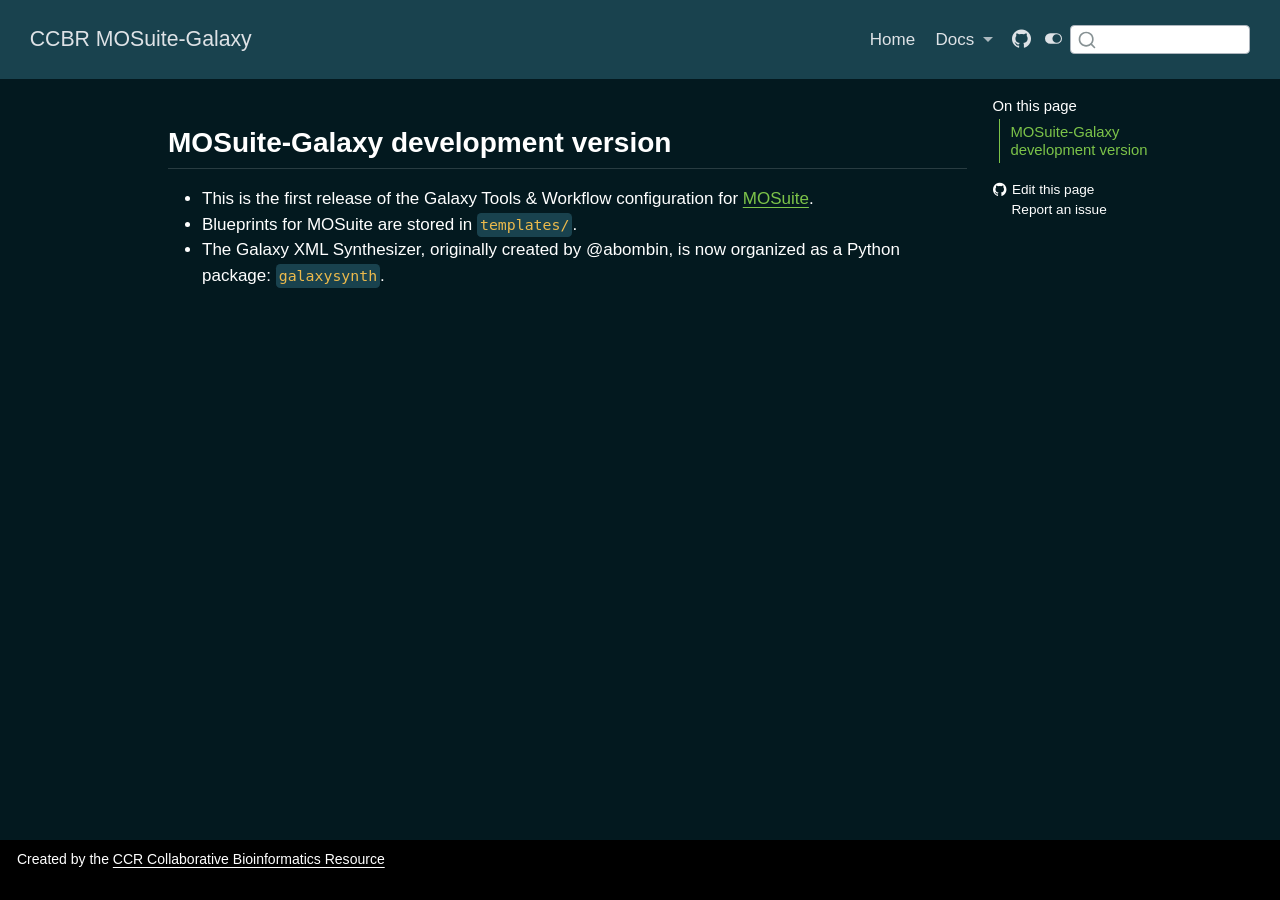
<file: CHANGELOG.html>
<!DOCTYPE html>
<html xmlns="http://www.w3.org/1999/xhtml" lang="en" xml:lang="en"><head>

<meta charset="utf-8">
<meta name="generator" content="quarto-1.10.18">

<meta name="viewport" content="width=device-width, initial-scale=1.0, user-scalable=yes">


<title>changelog – CCBR MOSuite-Galaxy</title>
<style>
/* Default styles provided by pandoc.
** See https://pandoc.org/MANUAL.html#variables-for-html for config info.
*/
span.smallcaps{font-variant: small-caps;}
div.columns{display: flex; gap: 1.5em;}
div.column{flex: auto;}
@media screen {
div.columns{gap: min(4vw, 1.5em);}
div.column{overflow-x: auto;}
}
div.hanging-indent{margin-left: 1.5em; text-indent: -1.5em;}
ul.task-list{list-style: none;}
ul.task-list li input[type="checkbox"] {
  width: 0.8em;
  margin: 0 0.8em 0.2em -1em; /* quarto-specific, see https://github.com/quarto-dev/quarto-cli/issues/4556 */ 
  vertical-align: middle;
}
</style>


<script src="site_libs/quarto-nav/quarto-nav.js"></script>
<script src="site_libs/quarto-nav/headroom.min.js"></script>
<script src="site_libs/clipboard/clipboard.min.js"></script>
<script src="site_libs/quarto-search/autocomplete.umd.js"></script>
<script src="site_libs/quarto-search/fuse.min.js"></script>
<script src="site_libs/quarto-search/quarto-search.js"></script>
<meta name="quarto:offset" content="./">
<script src="site_libs/quarto-html/quarto.js" type="module"></script>
<script src="site_libs/quarto-html/tabsets/tabsets.js" type="module"></script>
<script src="site_libs/quarto-html/popper.min.js"></script>
<script src="site_libs/quarto-html/tippy.umd.min.js"></script>
<script src="site_libs/quarto-html/anchor.min.js"></script>
<link href="site_libs/quarto-html/tippy.css" rel="stylesheet">
<link href="site_libs/quarto-html/quarto-syntax-highlighting-0983f9b24cd05d0af2a597b18f898908.css" rel="stylesheet" class="quarto-color-scheme" id="quarto-text-highlighting-styles">
<link href="site_libs/quarto-html/quarto-syntax-highlighting-dark-0384d355bad17beb229ae90d6df7cfa0.css" rel="stylesheet" class="quarto-color-scheme quarto-color-alternate" id="quarto-text-highlighting-styles">
<script src="site_libs/bootstrap/bootstrap.min.js"></script>
<link href="site_libs/bootstrap/bootstrap-icons.css" rel="stylesheet">
<link href="site_libs/bootstrap/bootstrap-62099d7a4400582abc1a3831b12636bd.min.css" rel="stylesheet" append-hash="true" class="quarto-color-scheme" id="quarto-bootstrap" data-mode="light">
<link href="site_libs/bootstrap/bootstrap-dark-77e9bf3659891e44199c42765519d975.min.css" rel="stylesheet" append-hash="true" class="quarto-color-scheme quarto-color-alternate" id="quarto-bootstrap" data-mode="dark">
<script id="quarto-search-options" type="application/json">{
  "location": "navbar",
  "copy-button": false,
  "collapse-after": 3,
  "panel-placement": "end",
  "type": "textbox",
  "limit": 50,
  "keyboard-shortcut": [
    "f",
    "/",
    "s"
  ],
  "language": {
    "search-no-results-text": "No results",
    "search-matching-documents-text": "matching documents",
    "search-copy-link-title": "Copy link to search",
    "search-hide-matches-text": "Hide additional matches",
    "search-more-match-text": "more match in this document",
    "search-more-matches-text": "more matches in this document",
    "search-clear-button-title": "Clear",
    "search-text-placeholder": "",
    "search-detached-cancel-button-title": "Cancel",
    "search-submit-button-title": "Submit",
    "search-label": "Search"
  }
}</script>


</head>

<body class="nav-fixed quarto-dark"><script id="quarto-html-before-body" type="application/javascript">
    const toggleBodyColorMode = (bsSheetEl) => {
      const mode = bsSheetEl.getAttribute("data-mode");
      const bodyEl = window.document.querySelector("body");
      if (mode === "dark") {
        bodyEl.classList.add("quarto-dark");
        bodyEl.classList.remove("quarto-light");
      } else {
        bodyEl.classList.add("quarto-light");
        bodyEl.classList.remove("quarto-dark");
      }
    }
    const toggleBodyColorPrimary = () => {
      const bsSheetEl = window.document.querySelector("link#quarto-bootstrap:not([rel=disabled-stylesheet])");
      if (bsSheetEl) {
        toggleBodyColorMode(bsSheetEl);
      }
    }
    const setColorSchemeToggle = (alternate) => {
      const toggles = window.document.querySelectorAll('.quarto-color-scheme-toggle');
      for (let i=0; i < toggles.length; i++) {
        const toggle = toggles[i];
        if (toggle) {
          if (alternate) {
            toggle.classList.add("alternate");
          } else {
            toggle.classList.remove("alternate");
          }
        }
      }
    };
    const toggleColorMode = (alternate) => {
      // Switch the stylesheets
      const primaryStylesheets = window.document.querySelectorAll('link.quarto-color-scheme:not(.quarto-color-alternate)');
      const alternateStylesheets = window.document.querySelectorAll('link.quarto-color-scheme.quarto-color-alternate');
      manageTransitions('#quarto-margin-sidebar .nav-link', false);
      if (alternate) {
        // note: dark is layered on light, we don't disable primary!
        enableStylesheet(alternateStylesheets);
        for (const sheetNode of alternateStylesheets) {
          if (sheetNode.id === "quarto-bootstrap") {
            toggleBodyColorMode(sheetNode);
          }
        }
      } else {
        disableStylesheet(alternateStylesheets);
        enableStylesheet(primaryStylesheets)
        toggleBodyColorPrimary();
      }
      manageTransitions('#quarto-margin-sidebar .nav-link', true);
      // Switch the toggles
      setColorSchemeToggle(alternate)
      // Hack to workaround the fact that safari doesn't
      // properly recolor the scrollbar when toggling (#1455)
      if (navigator.userAgent.indexOf('Safari') > 0 && navigator.userAgent.indexOf('Chrome') == -1) {
        manageTransitions("body", false);
        window.scrollTo(0, 1);
        setTimeout(() => {
          window.scrollTo(0, 0);
          manageTransitions("body", true);
        }, 40);
      }
    }
    const disableStylesheet = (stylesheets) => {
      for (let i=0; i < stylesheets.length; i++) {
        const stylesheet = stylesheets[i];
        stylesheet.rel = 'disabled-stylesheet';
      }
    }
    const enableStylesheet = (stylesheets) => {
      for (let i=0; i < stylesheets.length; i++) {
        const stylesheet = stylesheets[i];
        if(stylesheet.rel !== 'stylesheet') { // for Chrome, which will still FOUC without this check
          stylesheet.rel = 'stylesheet';
        }
      }
    }
    const manageTransitions = (selector, allowTransitions) => {
      const els = window.document.querySelectorAll(selector);
      for (let i=0; i < els.length; i++) {
        const el = els[i];
        if (allowTransitions) {
          el.classList.remove('notransition');
        } else {
          el.classList.add('notransition');
        }
      }
    }
    const isFileUrl = () => {
      return window.location.protocol === 'file:';
    }
    const hasAlternateSentinel = () => {
      let styleSentinel = getColorSchemeSentinel();
      if (styleSentinel !== null) {
        return styleSentinel === "alternate";
      } else {
        return false;
      }
    }
    const setStyleSentinel = (alternate) => {
      const value = alternate ? "alternate" : "default";
      if (!isFileUrl()) {
        window.localStorage.setItem("quarto-color-scheme", value);
      } else {
        localAlternateSentinel = value;
      }
    }
    const getColorSchemeSentinel = () => {
      if (!isFileUrl()) {
        const storageValue = window.localStorage.getItem("quarto-color-scheme");
        return storageValue != null ? storageValue : localAlternateSentinel;
      } else {
        return localAlternateSentinel;
      }
    }
    const toggleGiscusIfUsed = (isAlternate, darkModeDefault) => {
      const baseTheme = document.querySelector('#giscus-base-theme')?.value ?? 'light';
      const alternateTheme = document.querySelector('#giscus-alt-theme')?.value ?? 'dark';
      let newTheme = '';
      if(authorPrefersDark) {
        newTheme = isAlternate ? baseTheme : alternateTheme;
      } else {
        newTheme = isAlternate ? alternateTheme : baseTheme;
      }
      const changeGiscusTheme = () => {
        // From: https://github.com/giscus/giscus/issues/336
        const sendMessage = (message) => {
          const iframe = document.querySelector('iframe.giscus-frame');
          if (!iframe) return;
          iframe.contentWindow.postMessage({ giscus: message }, 'https://giscus.app');
        }
        sendMessage({
          setConfig: {
            theme: newTheme
          }
        });
      }
      const isGiscussLoaded = window.document.querySelector('iframe.giscus-frame') !== null;
      if (isGiscussLoaded) {
        changeGiscusTheme();
      }
    };
    const authorPrefersDark = true;
    const darkModeDefault = authorPrefersDark;
    let localAlternateSentinel = darkModeDefault ? 'alternate' : 'default';
    // Dark / light mode switch
    window.quartoToggleColorScheme = () => {
      // Read the current dark / light value
      let toAlternate = !hasAlternateSentinel();
      toggleColorMode(toAlternate);
      setStyleSentinel(toAlternate);
      toggleGiscusIfUsed(toAlternate, darkModeDefault);
      window.dispatchEvent(new Event('resize'));
    };
    // Switch to dark mode if need be
    if (hasAlternateSentinel()) {
      toggleColorMode(true);
    } else {
      toggleColorMode(false);
    }
  </script>

<div id="quarto-search-results"></div>
  <header id="quarto-header" class="headroom fixed-top">
    <nav class="navbar navbar-expand-lg " data-bs-theme="dark">
      <div class="navbar-container container-fluid">
      <div class="navbar-brand-container mx-auto">
    <a class="navbar-brand" href="./index.html">
    <span class="navbar-title">CCBR MOSuite-Galaxy</span>
    </a>
  </div>
            <div id="quarto-search" class="" title="Search"></div>
          <button class="navbar-toggler" type="button" data-bs-toggle="collapse" data-bs-target="#navbarCollapse" aria-controls="navbarCollapse" role="menu" aria-expanded="false" aria-label="Toggle navigation" onclick="if (window.quartoToggleHeadroom) { window.quartoToggleHeadroom(); }">
  <span class="navbar-toggler-icon"></span>
</button>
          <div class="collapse navbar-collapse" id="navbarCollapse">
            <ul class="navbar-nav navbar-nav-scroll ms-auto">
  <li class="nav-item">
    <a class="nav-link" href="./index.html"> 
<span class="menu-text">Home</span></a>
  </li>  
  <li class="nav-item dropdown ">
    <a class="nav-link dropdown-toggle" href="#" id="nav-menu-docs" role="link" data-bs-toggle="dropdown" aria-expanded="false">
 <span class="menu-text">Docs</span>
    </a>
    <ul class="dropdown-menu dropdown-menu-end" aria-labelledby="nav-menu-docs">    
        <li>
    <a class="dropdown-item" href="./cite.html">
 <span class="dropdown-text">Citation</span></a>
  </li>  
        <li>
    <a class="dropdown-item" href="./LICENSE.html">
 <span class="dropdown-text">License</span></a>
  </li>  
        <li>
    <a class="dropdown-item" href="./CHANGELOG.html">
 <span class="dropdown-text">Changelog</span></a>
  </li>  
    </ul>
  </li>
  <li class="nav-item compact">
    <a class="nav-link" href="https://github.com/CCBR/MOSuite-Galaxy"> <i class="bi bi-github" role="img" aria-label="CCBR/MOSuite-Galaxy GitHub">
</i> 
<span class="menu-text"></span></a>
  </li>  
</ul>
          </div> <!-- /navcollapse -->
            <div class="quarto-navbar-tools">
  <a href="" class="quarto-color-scheme-toggle quarto-navigation-tool  px-1" onclick="window.quartoToggleColorScheme(); return false;" title="Toggle dark mode"><i class="bi"></i></a>
</div>
      </div> <!-- /container-fluid -->
    </nav>
</header>
<!-- content -->
<div id="quarto-content" class="quarto-container page-columns page-rows-contents page-layout-article page-navbar">
<!-- sidebar -->
<!-- margin-sidebar -->
    <div id="quarto-margin-sidebar" class="sidebar margin-sidebar">
        <nav id="TOC" role="doc-toc" class="toc-active">
    <h2 id="toc-title">On this page</h2>
   
  <ul>
  <li><a href="#mosuite-galaxy-development-version" id="toc-mosuite-galaxy-development-version" class="nav-link active" data-scroll-target="#mosuite-galaxy-development-version">MOSuite-Galaxy development version</a></li>
  </ul>
<div class="toc-actions"><ul><li><a href="https://github.com/CCBR/MOSuite-Galaxy/edit/main/CHANGELOG.md" class="toc-action"><i class="bi bi-github"></i>Edit this page</a></li><li><a href="https://github.com/CCBR/MOSuite-Galaxy/issues/new" class="toc-action"><i class="bi empty"></i>Report an issue</a></li></ul></div></nav>
    </div>
<!-- main -->
<main class="content" id="quarto-document-content"><header id="title-block-header" class="quarto-title-block"></header>





<section id="mosuite-galaxy-development-version" class="level2">
<h2 class="anchored" data-anchor-id="mosuite-galaxy-development-version">MOSuite-Galaxy development version</h2>
<ul>
<li>This is the first release of the Galaxy Tools &amp; Workflow configuration for <a href="https://github.com/CCBR/MOSuite">MOSuite</a>.</li>
<li>Blueprints for MOSuite are stored in <code>templates/</code>.</li>
<li>The Galaxy XML Synthesizer, originally created by <span class="citation" data-cites="abombin">@abombin</span>, is now organized as a Python package: <code>galaxysynth</code>.</li>
</ul>


</section>

</main> <!-- /main -->
<script id="quarto-html-after-body" type="application/javascript">
  window.document.addEventListener("DOMContentLoaded", function (event) {
    // Ensure there is a toggle, if there isn't float one in the top right
    if (window.document.querySelector('.quarto-color-scheme-toggle') === null) {
      const a = window.document.createElement('a');
      a.classList.add('top-right');
      a.classList.add('quarto-color-scheme-toggle');
      a.href = "";
      a.onclick = function() { try { window.quartoToggleColorScheme(); } catch {} return false; };
      const i = window.document.createElement("i");
      i.classList.add('bi');
      a.appendChild(i);
      window.document.body.appendChild(a);
    }
    setColorSchemeToggle(hasAlternateSentinel())
    const icon = "";
    const anchorJS = new window.AnchorJS();
    anchorJS.options = {
      placement: 'right',
      icon: icon
    };
    anchorJS.add('.anchored');
    const isCodeAnnotation = (el) => {
      for (const clz of el.classList) {
        if (clz.startsWith('code-annotation-')) {                     
          return true;
        }
      }
      return false;
    }
    const onCopySuccess = function(e) {
      // button target
      const button = e.trigger;
      // don't keep focus
      button.blur();
      // flash "checked"
      button.classList.add('code-copy-button-checked');
      var currentTitle = button.getAttribute("title");
      button.setAttribute("title", "Copied!");
      let tooltip;
      if (window.bootstrap) {
        button.setAttribute("data-bs-toggle", "tooltip");
        button.setAttribute("data-bs-placement", "left");
        button.setAttribute("data-bs-title", "Copied!");
        tooltip = new bootstrap.Tooltip(button, 
          { trigger: "manual", 
            customClass: "code-copy-button-tooltip",
            offset: [0, -8]});
        tooltip.show();    
      }
      setTimeout(function() {
        if (tooltip) {
          tooltip.hide();
          button.removeAttribute("data-bs-title");
          button.removeAttribute("data-bs-toggle");
          button.removeAttribute("data-bs-placement");
        }
        button.setAttribute("title", currentTitle);
        button.classList.remove('code-copy-button-checked');
      }, 1000);
      // clear code selection
      e.clearSelection();
    }
    const getTextToCopy = function(trigger) {
      const outerScaffold = trigger.parentElement.cloneNode(true);
      const codeEl = outerScaffold.querySelector('code');
      for (const childEl of codeEl.children) {
        if (isCodeAnnotation(childEl)) {
          childEl.remove();
        }
      }
      return codeEl.innerText;
    }
    const clipboard = new window.ClipboardJS('.code-copy-button:not([data-in-quarto-modal])', {
      text: getTextToCopy
    });
    clipboard.on('success', onCopySuccess);
    if (window.document.getElementById('quarto-embedded-source-code-modal')) {
      const clipboardModal = new window.ClipboardJS('.code-copy-button[data-in-quarto-modal]', {
        text: getTextToCopy,
        container: window.document.getElementById('quarto-embedded-source-code-modal')
      });
      clipboardModal.on('success', onCopySuccess);
    }
      var localhostRegex = new RegExp(/^(?:http|https):\/\/localhost\:?[0-9]*\//);
      var mailtoRegex = new RegExp(/^mailto:/);
        var filterRegex = new RegExp("https:\/\/ccbr\.github\.io\/MOSuite-Galaxy");
      var isInternal = (href) => {
          return filterRegex.test(href) || localhostRegex.test(href) || mailtoRegex.test(href);
      }
      // Inspect non-navigation links and adorn them if external
     var links = window.document.querySelectorAll('a[href]:not(.nav-link):not(.navbar-brand):not(.toc-action):not(.sidebar-link):not(.sidebar-item-toggle):not(.pagination-link):not(.no-external):not([aria-hidden]):not(.dropdown-item):not(.quarto-navigation-tool):not(.about-link)');
      for (var i=0; i<links.length; i++) {
        const link = links[i];
        if (!isInternal(link.href)) {
          // undo the damage that might have been done by quarto-nav.js in the case of
          // links that we want to consider external
          if (link.dataset.originalHref !== undefined) {
            link.href = link.dataset.originalHref;
          }
        }
      }
    function tippyHover(el, contentFn, onTriggerFn, onUntriggerFn) {
      const config = {
        allowHTML: true,
        maxWidth: 500,
        delay: 100,
        arrow: false,
        appendTo: function(el) {
            return el.parentElement;
        },
        interactive: true,
        interactiveBorder: 10,
        theme: 'quarto',
        placement: 'bottom-start',
      };
      if (contentFn) {
        config.content = contentFn;
      }
      if (onTriggerFn) {
        config.onTrigger = onTriggerFn;
      }
      if (onUntriggerFn) {
        config.onUntrigger = onUntriggerFn;
      }
      window.tippy(el, config); 
    }
    const noterefs = window.document.querySelectorAll('a[role="doc-noteref"]');
    for (var i=0; i<noterefs.length; i++) {
      const ref = noterefs[i];
      tippyHover(ref, function() {
        // use id or data attribute instead here
        let href = ref.getAttribute('data-footnote-href') || ref.getAttribute('href');
        try { href = new URL(href).hash; } catch {}
        const id = href.replace(/^#\/?/, "");
        const note = window.document.getElementById(id);
        if (note) {
          return note.innerHTML;
        } else {
          return "";
        }
      });
    }
    const xrefs = window.document.querySelectorAll('a.quarto-xref');
    const processXRef = (id, note) => {
      // Strip column container classes
      const stripColumnClz = (el) => {
        el.classList.remove("page-full", "page-columns");
        if (el.children) {
          for (const child of el.children) {
            stripColumnClz(child);
          }
        }
      }
      stripColumnClz(note)
      if (id === null || id.startsWith('sec-')) {
        // Special case sections, only their first couple elements
        const container = document.createElement("div");
        if (note.children && note.children.length > 2) {
          container.appendChild(note.children[0].cloneNode(true));
          for (let i = 1; i < note.children.length; i++) {
            const child = note.children[i];
            if (child.tagName === "P" && child.innerText === "") {
              continue;
            } else {
              container.appendChild(child.cloneNode(true));
              break;
            }
          }
          if (window.Quarto?.typesetMath) {
            window.Quarto.typesetMath(container);
          }
          return container.innerHTML
        } else {
          if (window.Quarto?.typesetMath) {
            window.Quarto.typesetMath(note);
          }
          return note.innerHTML;
        }
      } else {
        // Remove any anchor links if they are present
        const anchorLink = note.querySelector('a.anchorjs-link');
        if (anchorLink) {
          anchorLink.remove();
        }
        if (window.Quarto?.typesetMath) {
          window.Quarto.typesetMath(note);
        }
        if (note.classList.contains("callout")) {
          return note.outerHTML;
        } else {
          return note.innerHTML;
        }
      }
    }
    for (var i=0; i<xrefs.length; i++) {
      const xref = xrefs[i];
      tippyHover(xref, undefined, function(instance) {
        instance.disable();
        let url = xref.getAttribute('href');
        let hash = undefined; 
        if (url.startsWith('#')) {
          hash = url;
        } else {
          try { hash = new URL(url).hash; } catch {}
        }
        if (hash) {
          const id = hash.replace(/^#\/?/, "");
          const note = window.document.getElementById(id);
          if (note !== null) {
            try {
              const html = processXRef(id, note.cloneNode(true));
              instance.setContent(html);
            } finally {
              instance.enable();
              instance.show();
            }
          } else {
            // See if we can fetch this
            fetch(url.split('#')[0])
            .then(res => res.text())
            .then(html => {
              const parser = new DOMParser();
              const htmlDoc = parser.parseFromString(html, "text/html");
              const note = htmlDoc.getElementById(id);
              if (note !== null) {
                const html = processXRef(id, note);
                instance.setContent(html);
              } 
            }).finally(() => {
              instance.enable();
              instance.show();
            });
          }
        } else {
          // See if we can fetch a full url (with no hash to target)
          // This is a special case and we should probably do some content thinning / targeting
          fetch(url)
          .then(res => res.text())
          .then(html => {
            const parser = new DOMParser();
            const htmlDoc = parser.parseFromString(html, "text/html");
            const note = htmlDoc.querySelector('main.content');
            if (note !== null) {
              // This should only happen for chapter cross references
              // (since there is no id in the URL)
              // remove the first header
              if (note.children.length > 0 && note.children[0].tagName === "HEADER") {
                note.children[0].remove();
              }
              const html = processXRef(null, note);
              instance.setContent(html);
            } 
          }).finally(() => {
            instance.enable();
            instance.show();
          });
        }
      }, function(instance) {
      });
    }
        let selectedAnnoteEl;
        const selectorForAnnotation = ( cell, annotation) => {
          let cellAttr = 'data-code-cell="' + cell + '"';
          let lineAttr = 'data-code-annotation="' +  annotation + '"';
          const selector = 'span[' + cellAttr + '][' + lineAttr + ']';
          return selector;
        }
        const selectCodeLines = (annoteEl) => {
          const doc = window.document;
          const targetCell = annoteEl.getAttribute("data-target-cell");
          const targetAnnotation = annoteEl.getAttribute("data-target-annotation");
          const annoteSpan = window.document.querySelector(selectorForAnnotation(targetCell, targetAnnotation));
          const lines = annoteSpan.getAttribute("data-code-lines").split(",");
          const lineIds = lines.map((line) => {
            return targetCell + "-" + line;
          })
          let top = null;
          let height = null;
          let parent = null;
          if (lineIds.length > 0) {
              //compute the position of the single el (top and bottom and make a div)
              const el = window.document.getElementById(lineIds[0]);
              top = el.offsetTop;
              height = el.offsetHeight;
              parent = el.parentElement.parentElement;
            if (lineIds.length > 1) {
              const lastEl = window.document.getElementById(lineIds[lineIds.length - 1]);
              const bottom = lastEl.offsetTop + lastEl.offsetHeight;
              height = bottom - top;
            }
            if (top !== null && height !== null && parent !== null) {
              // cook up a div (if necessary) and position it 
              let div = window.document.getElementById("code-annotation-line-highlight");
              if (div === null) {
                div = window.document.createElement("div");
                div.setAttribute("id", "code-annotation-line-highlight");
                div.style.position = 'absolute';
                parent.appendChild(div);
              }
              div.style.top = top - 2 + "px";
              div.style.height = height + 4 + "px";
              div.style.left = 0;
              let gutterDiv = window.document.getElementById("code-annotation-line-highlight-gutter");
              if (gutterDiv === null) {
                gutterDiv = window.document.createElement("div");
                gutterDiv.setAttribute("id", "code-annotation-line-highlight-gutter");
                gutterDiv.style.position = 'absolute';
                const codeCell = window.document.getElementById(targetCell);
                const gutter = codeCell.querySelector('.code-annotation-gutter');
                gutter.appendChild(gutterDiv);
              }
              gutterDiv.style.top = top - 2 + "px";
              gutterDiv.style.height = height + 4 + "px";
            }
            selectedAnnoteEl = annoteEl;
          }
        };
        const unselectCodeLines = () => {
          const elementsIds = ["code-annotation-line-highlight", "code-annotation-line-highlight-gutter"];
          elementsIds.forEach((elId) => {
            const div = window.document.getElementById(elId);
            if (div) {
              div.remove();
            }
          });
          selectedAnnoteEl = undefined;
        };
          // Handle positioning of the toggle
      window.addEventListener(
        "resize",
        throttle(() => {
          elRect = undefined;
          if (selectedAnnoteEl) {
            selectCodeLines(selectedAnnoteEl);
          }
        }, 10)
      );
      function throttle(fn, ms) {
      let throttle = false;
      let timer;
        return (...args) => {
          if(!throttle) { // first call gets through
              fn.apply(this, args);
              throttle = true;
          } else { // all the others get throttled
              if(timer) clearTimeout(timer); // cancel #2
              timer = setTimeout(() => {
                fn.apply(this, args);
                timer = throttle = false;
              }, ms);
          }
        };
      }
        // Attach click handler to the DT
        const annoteDls = window.document.querySelectorAll('dt[data-target-cell]');
        for (const annoteDlNode of annoteDls) {
          annoteDlNode.addEventListener('click', (event) => {
            const clickedEl = event.target;
            if (clickedEl !== selectedAnnoteEl) {
              unselectCodeLines();
              const activeEl = window.document.querySelector('dt[data-target-cell].code-annotation-active');
              if (activeEl) {
                activeEl.classList.remove('code-annotation-active');
              }
              selectCodeLines(clickedEl);
              clickedEl.classList.add('code-annotation-active');
            } else {
              // Unselect the line
              unselectCodeLines();
              clickedEl.classList.remove('code-annotation-active');
            }
          });
        }
    const findCites = (el) => {
      const parentEl = el.parentElement;
      if (parentEl) {
        const cites = parentEl.dataset.cites;
        if (cites) {
          return {
            el,
            cites: cites.split(' ')
          };
        } else {
          return findCites(el.parentElement)
        }
      } else {
        return undefined;
      }
    };
    var bibliorefs = window.document.querySelectorAll('a[role="doc-biblioref"]');
    for (var i=0; i<bibliorefs.length; i++) {
      const ref = bibliorefs[i];
      const citeInfo = findCites(ref);
      if (citeInfo) {
        tippyHover(citeInfo.el, function() {
          var popup = window.document.createElement('div');
          citeInfo.cites.forEach(function(cite) {
            var citeDiv = window.document.createElement('div');
            citeDiv.classList.add('hanging-indent');
            citeDiv.classList.add('csl-entry');
            var biblioDiv = window.document.getElementById('ref-' + cite);
            if (biblioDiv) {
              citeDiv.innerHTML = biblioDiv.innerHTML;
            }
            popup.appendChild(citeDiv);
          });
          return popup.innerHTML;
        });
      }
    }
  });
  </script>
</div> <!-- /content -->
<footer class="footer">
  <div class="nav-footer">
    <div class="nav-footer-left">
<p>Created by the <a href="https://github.com/CCBR">CCR Collaborative Bioinformatics Resource</a></p>
</div>   
    <div class="nav-footer-center">
      &nbsp;
    <div class="toc-actions d-sm-block d-md-none"><ul><li><a href="https://github.com/CCBR/MOSuite-Galaxy/edit/main/CHANGELOG.md" class="toc-action"><i class="bi bi-github"></i>Edit this page</a></li><li><a href="https://github.com/CCBR/MOSuite-Galaxy/issues/new" class="toc-action"><i class="bi empty"></i>Report an issue</a></li></ul></div></div>
    <div class="nav-footer-right">
      &nbsp;
    </div>
  </div>
</footer>




</body></html>
</file>
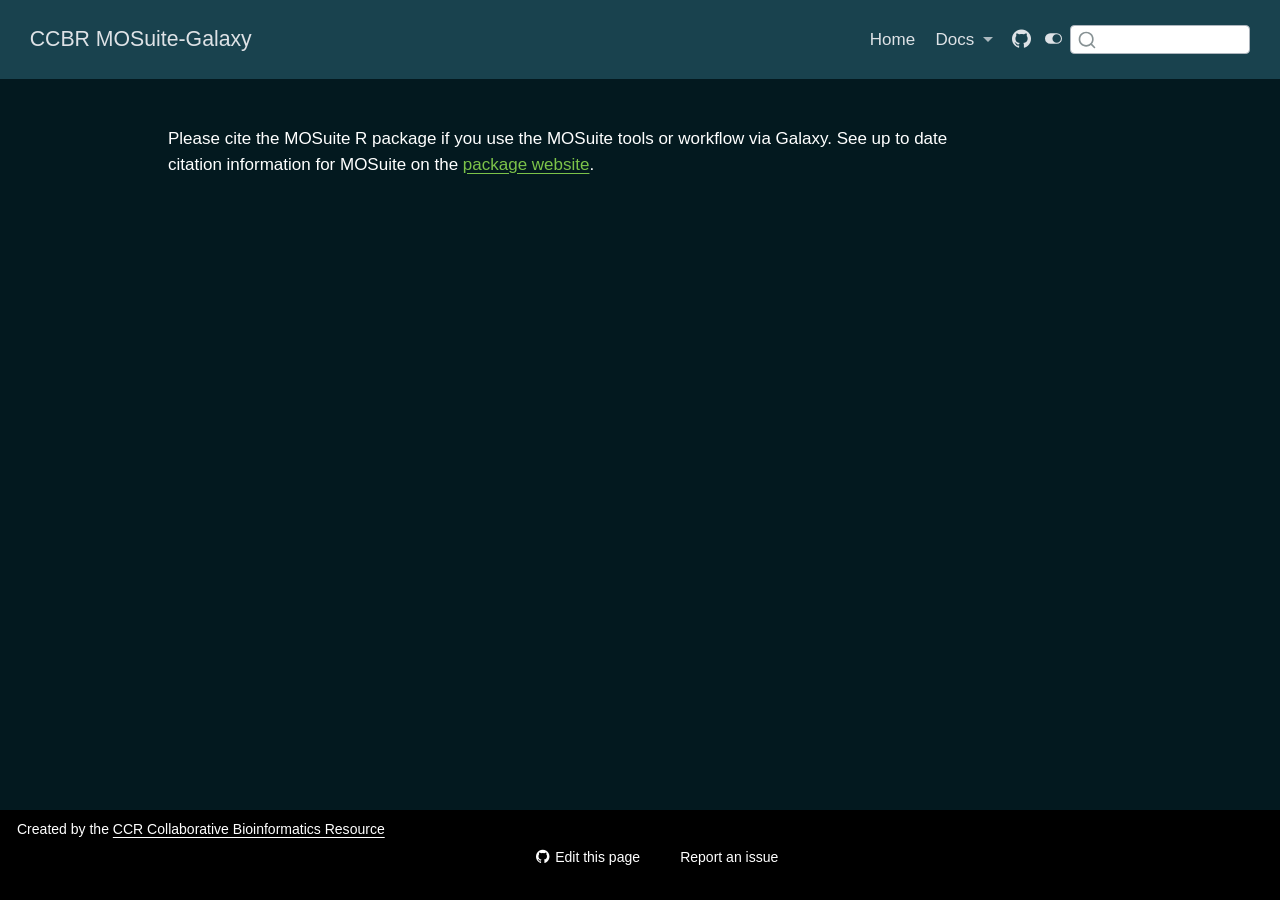
<file: cite.html>
<!DOCTYPE html>
<html xmlns="http://www.w3.org/1999/xhtml" lang="en" xml:lang="en"><head>

<meta charset="utf-8">
<meta name="generator" content="quarto-1.10.18">

<meta name="viewport" content="width=device-width, initial-scale=1.0, user-scalable=yes">


<title>cite – CCBR MOSuite-Galaxy</title>
<style>
/* Default styles provided by pandoc.
** See https://pandoc.org/MANUAL.html#variables-for-html for config info.
*/
span.smallcaps{font-variant: small-caps;}
div.columns{display: flex; gap: 1.5em;}
div.column{flex: auto;}
@media screen {
div.columns{gap: min(4vw, 1.5em);}
div.column{overflow-x: auto;}
}
div.hanging-indent{margin-left: 1.5em; text-indent: -1.5em;}
ul.task-list{list-style: none;}
ul.task-list li input[type="checkbox"] {
  width: 0.8em;
  margin: 0 0.8em 0.2em -1em; /* quarto-specific, see https://github.com/quarto-dev/quarto-cli/issues/4556 */ 
  vertical-align: middle;
}
</style>


<script src="site_libs/quarto-nav/quarto-nav.js"></script>
<script src="site_libs/quarto-nav/headroom.min.js"></script>
<script src="site_libs/clipboard/clipboard.min.js"></script>
<script src="site_libs/quarto-search/autocomplete.umd.js"></script>
<script src="site_libs/quarto-search/fuse.min.js"></script>
<script src="site_libs/quarto-search/quarto-search.js"></script>
<meta name="quarto:offset" content="./">
<script src="site_libs/quarto-html/quarto.js" type="module"></script>
<script src="site_libs/quarto-html/tabsets/tabsets.js" type="module"></script>
<script src="site_libs/quarto-html/popper.min.js"></script>
<script src="site_libs/quarto-html/tippy.umd.min.js"></script>
<script src="site_libs/quarto-html/anchor.min.js"></script>
<link href="site_libs/quarto-html/tippy.css" rel="stylesheet">
<link href="site_libs/quarto-html/quarto-syntax-highlighting-0983f9b24cd05d0af2a597b18f898908.css" rel="stylesheet" class="quarto-color-scheme" id="quarto-text-highlighting-styles">
<link href="site_libs/quarto-html/quarto-syntax-highlighting-dark-0384d355bad17beb229ae90d6df7cfa0.css" rel="stylesheet" class="quarto-color-scheme quarto-color-alternate" id="quarto-text-highlighting-styles">
<script src="site_libs/bootstrap/bootstrap.min.js"></script>
<link href="site_libs/bootstrap/bootstrap-icons.css" rel="stylesheet">
<link href="site_libs/bootstrap/bootstrap-62099d7a4400582abc1a3831b12636bd.min.css" rel="stylesheet" append-hash="true" class="quarto-color-scheme" id="quarto-bootstrap" data-mode="light">
<link href="site_libs/bootstrap/bootstrap-dark-77e9bf3659891e44199c42765519d975.min.css" rel="stylesheet" append-hash="true" class="quarto-color-scheme quarto-color-alternate" id="quarto-bootstrap" data-mode="dark">
<script id="quarto-search-options" type="application/json">{
  "location": "navbar",
  "copy-button": false,
  "collapse-after": 3,
  "panel-placement": "end",
  "type": "textbox",
  "limit": 50,
  "keyboard-shortcut": [
    "f",
    "/",
    "s"
  ],
  "language": {
    "search-no-results-text": "No results",
    "search-matching-documents-text": "matching documents",
    "search-copy-link-title": "Copy link to search",
    "search-hide-matches-text": "Hide additional matches",
    "search-more-match-text": "more match in this document",
    "search-more-matches-text": "more matches in this document",
    "search-clear-button-title": "Clear",
    "search-text-placeholder": "",
    "search-detached-cancel-button-title": "Cancel",
    "search-submit-button-title": "Submit",
    "search-label": "Search"
  }
}</script>


</head>

<body class="nav-fixed quarto-dark"><script id="quarto-html-before-body" type="application/javascript">
    const toggleBodyColorMode = (bsSheetEl) => {
      const mode = bsSheetEl.getAttribute("data-mode");
      const bodyEl = window.document.querySelector("body");
      if (mode === "dark") {
        bodyEl.classList.add("quarto-dark");
        bodyEl.classList.remove("quarto-light");
      } else {
        bodyEl.classList.add("quarto-light");
        bodyEl.classList.remove("quarto-dark");
      }
    }
    const toggleBodyColorPrimary = () => {
      const bsSheetEl = window.document.querySelector("link#quarto-bootstrap:not([rel=disabled-stylesheet])");
      if (bsSheetEl) {
        toggleBodyColorMode(bsSheetEl);
      }
    }
    const setColorSchemeToggle = (alternate) => {
      const toggles = window.document.querySelectorAll('.quarto-color-scheme-toggle');
      for (let i=0; i < toggles.length; i++) {
        const toggle = toggles[i];
        if (toggle) {
          if (alternate) {
            toggle.classList.add("alternate");
          } else {
            toggle.classList.remove("alternate");
          }
        }
      }
    };
    const toggleColorMode = (alternate) => {
      // Switch the stylesheets
      const primaryStylesheets = window.document.querySelectorAll('link.quarto-color-scheme:not(.quarto-color-alternate)');
      const alternateStylesheets = window.document.querySelectorAll('link.quarto-color-scheme.quarto-color-alternate');
      manageTransitions('#quarto-margin-sidebar .nav-link', false);
      if (alternate) {
        // note: dark is layered on light, we don't disable primary!
        enableStylesheet(alternateStylesheets);
        for (const sheetNode of alternateStylesheets) {
          if (sheetNode.id === "quarto-bootstrap") {
            toggleBodyColorMode(sheetNode);
          }
        }
      } else {
        disableStylesheet(alternateStylesheets);
        enableStylesheet(primaryStylesheets)
        toggleBodyColorPrimary();
      }
      manageTransitions('#quarto-margin-sidebar .nav-link', true);
      // Switch the toggles
      setColorSchemeToggle(alternate)
      // Hack to workaround the fact that safari doesn't
      // properly recolor the scrollbar when toggling (#1455)
      if (navigator.userAgent.indexOf('Safari') > 0 && navigator.userAgent.indexOf('Chrome') == -1) {
        manageTransitions("body", false);
        window.scrollTo(0, 1);
        setTimeout(() => {
          window.scrollTo(0, 0);
          manageTransitions("body", true);
        }, 40);
      }
    }
    const disableStylesheet = (stylesheets) => {
      for (let i=0; i < stylesheets.length; i++) {
        const stylesheet = stylesheets[i];
        stylesheet.rel = 'disabled-stylesheet';
      }
    }
    const enableStylesheet = (stylesheets) => {
      for (let i=0; i < stylesheets.length; i++) {
        const stylesheet = stylesheets[i];
        if(stylesheet.rel !== 'stylesheet') { // for Chrome, which will still FOUC without this check
          stylesheet.rel = 'stylesheet';
        }
      }
    }
    const manageTransitions = (selector, allowTransitions) => {
      const els = window.document.querySelectorAll(selector);
      for (let i=0; i < els.length; i++) {
        const el = els[i];
        if (allowTransitions) {
          el.classList.remove('notransition');
        } else {
          el.classList.add('notransition');
        }
      }
    }
    const isFileUrl = () => {
      return window.location.protocol === 'file:';
    }
    const hasAlternateSentinel = () => {
      let styleSentinel = getColorSchemeSentinel();
      if (styleSentinel !== null) {
        return styleSentinel === "alternate";
      } else {
        return false;
      }
    }
    const setStyleSentinel = (alternate) => {
      const value = alternate ? "alternate" : "default";
      if (!isFileUrl()) {
        window.localStorage.setItem("quarto-color-scheme", value);
      } else {
        localAlternateSentinel = value;
      }
    }
    const getColorSchemeSentinel = () => {
      if (!isFileUrl()) {
        const storageValue = window.localStorage.getItem("quarto-color-scheme");
        return storageValue != null ? storageValue : localAlternateSentinel;
      } else {
        return localAlternateSentinel;
      }
    }
    const toggleGiscusIfUsed = (isAlternate, darkModeDefault) => {
      const baseTheme = document.querySelector('#giscus-base-theme')?.value ?? 'light';
      const alternateTheme = document.querySelector('#giscus-alt-theme')?.value ?? 'dark';
      let newTheme = '';
      if(authorPrefersDark) {
        newTheme = isAlternate ? baseTheme : alternateTheme;
      } else {
        newTheme = isAlternate ? alternateTheme : baseTheme;
      }
      const changeGiscusTheme = () => {
        // From: https://github.com/giscus/giscus/issues/336
        const sendMessage = (message) => {
          const iframe = document.querySelector('iframe.giscus-frame');
          if (!iframe) return;
          iframe.contentWindow.postMessage({ giscus: message }, 'https://giscus.app');
        }
        sendMessage({
          setConfig: {
            theme: newTheme
          }
        });
      }
      const isGiscussLoaded = window.document.querySelector('iframe.giscus-frame') !== null;
      if (isGiscussLoaded) {
        changeGiscusTheme();
      }
    };
    const authorPrefersDark = true;
    const darkModeDefault = authorPrefersDark;
    let localAlternateSentinel = darkModeDefault ? 'alternate' : 'default';
    // Dark / light mode switch
    window.quartoToggleColorScheme = () => {
      // Read the current dark / light value
      let toAlternate = !hasAlternateSentinel();
      toggleColorMode(toAlternate);
      setStyleSentinel(toAlternate);
      toggleGiscusIfUsed(toAlternate, darkModeDefault);
      window.dispatchEvent(new Event('resize'));
    };
    // Switch to dark mode if need be
    if (hasAlternateSentinel()) {
      toggleColorMode(true);
    } else {
      toggleColorMode(false);
    }
  </script>

<div id="quarto-search-results"></div>
  <header id="quarto-header" class="headroom fixed-top">
    <nav class="navbar navbar-expand-lg " data-bs-theme="dark">
      <div class="navbar-container container-fluid">
      <div class="navbar-brand-container mx-auto">
    <a class="navbar-brand" href="./index.html">
    <span class="navbar-title">CCBR MOSuite-Galaxy</span>
    </a>
  </div>
            <div id="quarto-search" class="" title="Search"></div>
          <button class="navbar-toggler" type="button" data-bs-toggle="collapse" data-bs-target="#navbarCollapse" aria-controls="navbarCollapse" role="menu" aria-expanded="false" aria-label="Toggle navigation" onclick="if (window.quartoToggleHeadroom) { window.quartoToggleHeadroom(); }">
  <span class="navbar-toggler-icon"></span>
</button>
          <div class="collapse navbar-collapse" id="navbarCollapse">
            <ul class="navbar-nav navbar-nav-scroll ms-auto">
  <li class="nav-item">
    <a class="nav-link" href="./index.html"> 
<span class="menu-text">Home</span></a>
  </li>  
  <li class="nav-item dropdown ">
    <a class="nav-link dropdown-toggle" href="#" id="nav-menu-docs" role="link" data-bs-toggle="dropdown" aria-expanded="false">
 <span class="menu-text">Docs</span>
    </a>
    <ul class="dropdown-menu dropdown-menu-end" aria-labelledby="nav-menu-docs">    
        <li>
    <a class="dropdown-item" href="./cite.html">
 <span class="dropdown-text">Citation</span></a>
  </li>  
        <li>
    <a class="dropdown-item" href="./LICENSE.html">
 <span class="dropdown-text">License</span></a>
  </li>  
        <li>
    <a class="dropdown-item" href="./CHANGELOG.html">
 <span class="dropdown-text">Changelog</span></a>
  </li>  
    </ul>
  </li>
  <li class="nav-item compact">
    <a class="nav-link" href="https://github.com/CCBR/MOSuite-Galaxy"> <i class="bi bi-github" role="img" aria-label="CCBR/MOSuite-Galaxy GitHub">
</i> 
<span class="menu-text"></span></a>
  </li>  
</ul>
          </div> <!-- /navcollapse -->
            <div class="quarto-navbar-tools">
  <a href="" class="quarto-color-scheme-toggle quarto-navigation-tool  px-1" onclick="window.quartoToggleColorScheme(); return false;" title="Toggle dark mode"><i class="bi"></i></a>
</div>
      </div> <!-- /container-fluid -->
    </nav>
</header>
<!-- content -->
<div id="quarto-content" class="quarto-container page-columns page-rows-contents page-layout-article page-navbar">
<!-- sidebar -->
<!-- margin-sidebar -->
    <div id="quarto-margin-sidebar" class="sidebar margin-sidebar zindex-bottom">
        
    </div>
<!-- main -->
<main class="content" id="quarto-document-content"><header id="title-block-header" class="quarto-title-block"></header>





<p>Please cite the MOSuite R package if you use the MOSuite tools or workflow via Galaxy. See up to date citation information for MOSuite on the <a href="https://ccbr.github.io/MOSuite/authors.html#citation">package website</a>.</p>



</main> <!-- /main -->
<script id="quarto-html-after-body" type="application/javascript">
  window.document.addEventListener("DOMContentLoaded", function (event) {
    // Ensure there is a toggle, if there isn't float one in the top right
    if (window.document.querySelector('.quarto-color-scheme-toggle') === null) {
      const a = window.document.createElement('a');
      a.classList.add('top-right');
      a.classList.add('quarto-color-scheme-toggle');
      a.href = "";
      a.onclick = function() { try { window.quartoToggleColorScheme(); } catch {} return false; };
      const i = window.document.createElement("i");
      i.classList.add('bi');
      a.appendChild(i);
      window.document.body.appendChild(a);
    }
    setColorSchemeToggle(hasAlternateSentinel())
    const icon = "";
    const anchorJS = new window.AnchorJS();
    anchorJS.options = {
      placement: 'right',
      icon: icon
    };
    anchorJS.add('.anchored');
    const isCodeAnnotation = (el) => {
      for (const clz of el.classList) {
        if (clz.startsWith('code-annotation-')) {                     
          return true;
        }
      }
      return false;
    }
    const onCopySuccess = function(e) {
      // button target
      const button = e.trigger;
      // don't keep focus
      button.blur();
      // flash "checked"
      button.classList.add('code-copy-button-checked');
      var currentTitle = button.getAttribute("title");
      button.setAttribute("title", "Copied!");
      let tooltip;
      if (window.bootstrap) {
        button.setAttribute("data-bs-toggle", "tooltip");
        button.setAttribute("data-bs-placement", "left");
        button.setAttribute("data-bs-title", "Copied!");
        tooltip = new bootstrap.Tooltip(button, 
          { trigger: "manual", 
            customClass: "code-copy-button-tooltip",
            offset: [0, -8]});
        tooltip.show();    
      }
      setTimeout(function() {
        if (tooltip) {
          tooltip.hide();
          button.removeAttribute("data-bs-title");
          button.removeAttribute("data-bs-toggle");
          button.removeAttribute("data-bs-placement");
        }
        button.setAttribute("title", currentTitle);
        button.classList.remove('code-copy-button-checked');
      }, 1000);
      // clear code selection
      e.clearSelection();
    }
    const getTextToCopy = function(trigger) {
      const outerScaffold = trigger.parentElement.cloneNode(true);
      const codeEl = outerScaffold.querySelector('code');
      for (const childEl of codeEl.children) {
        if (isCodeAnnotation(childEl)) {
          childEl.remove();
        }
      }
      return codeEl.innerText;
    }
    const clipboard = new window.ClipboardJS('.code-copy-button:not([data-in-quarto-modal])', {
      text: getTextToCopy
    });
    clipboard.on('success', onCopySuccess);
    if (window.document.getElementById('quarto-embedded-source-code-modal')) {
      const clipboardModal = new window.ClipboardJS('.code-copy-button[data-in-quarto-modal]', {
        text: getTextToCopy,
        container: window.document.getElementById('quarto-embedded-source-code-modal')
      });
      clipboardModal.on('success', onCopySuccess);
    }
      var localhostRegex = new RegExp(/^(?:http|https):\/\/localhost\:?[0-9]*\//);
      var mailtoRegex = new RegExp(/^mailto:/);
        var filterRegex = new RegExp("https:\/\/ccbr\.github\.io\/MOSuite-Galaxy");
      var isInternal = (href) => {
          return filterRegex.test(href) || localhostRegex.test(href) || mailtoRegex.test(href);
      }
      // Inspect non-navigation links and adorn them if external
     var links = window.document.querySelectorAll('a[href]:not(.nav-link):not(.navbar-brand):not(.toc-action):not(.sidebar-link):not(.sidebar-item-toggle):not(.pagination-link):not(.no-external):not([aria-hidden]):not(.dropdown-item):not(.quarto-navigation-tool):not(.about-link)');
      for (var i=0; i<links.length; i++) {
        const link = links[i];
        if (!isInternal(link.href)) {
          // undo the damage that might have been done by quarto-nav.js in the case of
          // links that we want to consider external
          if (link.dataset.originalHref !== undefined) {
            link.href = link.dataset.originalHref;
          }
        }
      }
    function tippyHover(el, contentFn, onTriggerFn, onUntriggerFn) {
      const config = {
        allowHTML: true,
        maxWidth: 500,
        delay: 100,
        arrow: false,
        appendTo: function(el) {
            return el.parentElement;
        },
        interactive: true,
        interactiveBorder: 10,
        theme: 'quarto',
        placement: 'bottom-start',
      };
      if (contentFn) {
        config.content = contentFn;
      }
      if (onTriggerFn) {
        config.onTrigger = onTriggerFn;
      }
      if (onUntriggerFn) {
        config.onUntrigger = onUntriggerFn;
      }
      window.tippy(el, config); 
    }
    const noterefs = window.document.querySelectorAll('a[role="doc-noteref"]');
    for (var i=0; i<noterefs.length; i++) {
      const ref = noterefs[i];
      tippyHover(ref, function() {
        // use id or data attribute instead here
        let href = ref.getAttribute('data-footnote-href') || ref.getAttribute('href');
        try { href = new URL(href).hash; } catch {}
        const id = href.replace(/^#\/?/, "");
        const note = window.document.getElementById(id);
        if (note) {
          return note.innerHTML;
        } else {
          return "";
        }
      });
    }
    const xrefs = window.document.querySelectorAll('a.quarto-xref');
    const processXRef = (id, note) => {
      // Strip column container classes
      const stripColumnClz = (el) => {
        el.classList.remove("page-full", "page-columns");
        if (el.children) {
          for (const child of el.children) {
            stripColumnClz(child);
          }
        }
      }
      stripColumnClz(note)
      if (id === null || id.startsWith('sec-')) {
        // Special case sections, only their first couple elements
        const container = document.createElement("div");
        if (note.children && note.children.length > 2) {
          container.appendChild(note.children[0].cloneNode(true));
          for (let i = 1; i < note.children.length; i++) {
            const child = note.children[i];
            if (child.tagName === "P" && child.innerText === "") {
              continue;
            } else {
              container.appendChild(child.cloneNode(true));
              break;
            }
          }
          if (window.Quarto?.typesetMath) {
            window.Quarto.typesetMath(container);
          }
          return container.innerHTML
        } else {
          if (window.Quarto?.typesetMath) {
            window.Quarto.typesetMath(note);
          }
          return note.innerHTML;
        }
      } else {
        // Remove any anchor links if they are present
        const anchorLink = note.querySelector('a.anchorjs-link');
        if (anchorLink) {
          anchorLink.remove();
        }
        if (window.Quarto?.typesetMath) {
          window.Quarto.typesetMath(note);
        }
        if (note.classList.contains("callout")) {
          return note.outerHTML;
        } else {
          return note.innerHTML;
        }
      }
    }
    for (var i=0; i<xrefs.length; i++) {
      const xref = xrefs[i];
      tippyHover(xref, undefined, function(instance) {
        instance.disable();
        let url = xref.getAttribute('href');
        let hash = undefined; 
        if (url.startsWith('#')) {
          hash = url;
        } else {
          try { hash = new URL(url).hash; } catch {}
        }
        if (hash) {
          const id = hash.replace(/^#\/?/, "");
          const note = window.document.getElementById(id);
          if (note !== null) {
            try {
              const html = processXRef(id, note.cloneNode(true));
              instance.setContent(html);
            } finally {
              instance.enable();
              instance.show();
            }
          } else {
            // See if we can fetch this
            fetch(url.split('#')[0])
            .then(res => res.text())
            .then(html => {
              const parser = new DOMParser();
              const htmlDoc = parser.parseFromString(html, "text/html");
              const note = htmlDoc.getElementById(id);
              if (note !== null) {
                const html = processXRef(id, note);
                instance.setContent(html);
              } 
            }).finally(() => {
              instance.enable();
              instance.show();
            });
          }
        } else {
          // See if we can fetch a full url (with no hash to target)
          // This is a special case and we should probably do some content thinning / targeting
          fetch(url)
          .then(res => res.text())
          .then(html => {
            const parser = new DOMParser();
            const htmlDoc = parser.parseFromString(html, "text/html");
            const note = htmlDoc.querySelector('main.content');
            if (note !== null) {
              // This should only happen for chapter cross references
              // (since there is no id in the URL)
              // remove the first header
              if (note.children.length > 0 && note.children[0].tagName === "HEADER") {
                note.children[0].remove();
              }
              const html = processXRef(null, note);
              instance.setContent(html);
            } 
          }).finally(() => {
            instance.enable();
            instance.show();
          });
        }
      }, function(instance) {
      });
    }
        let selectedAnnoteEl;
        const selectorForAnnotation = ( cell, annotation) => {
          let cellAttr = 'data-code-cell="' + cell + '"';
          let lineAttr = 'data-code-annotation="' +  annotation + '"';
          const selector = 'span[' + cellAttr + '][' + lineAttr + ']';
          return selector;
        }
        const selectCodeLines = (annoteEl) => {
          const doc = window.document;
          const targetCell = annoteEl.getAttribute("data-target-cell");
          const targetAnnotation = annoteEl.getAttribute("data-target-annotation");
          const annoteSpan = window.document.querySelector(selectorForAnnotation(targetCell, targetAnnotation));
          const lines = annoteSpan.getAttribute("data-code-lines").split(",");
          const lineIds = lines.map((line) => {
            return targetCell + "-" + line;
          })
          let top = null;
          let height = null;
          let parent = null;
          if (lineIds.length > 0) {
              //compute the position of the single el (top and bottom and make a div)
              const el = window.document.getElementById(lineIds[0]);
              top = el.offsetTop;
              height = el.offsetHeight;
              parent = el.parentElement.parentElement;
            if (lineIds.length > 1) {
              const lastEl = window.document.getElementById(lineIds[lineIds.length - 1]);
              const bottom = lastEl.offsetTop + lastEl.offsetHeight;
              height = bottom - top;
            }
            if (top !== null && height !== null && parent !== null) {
              // cook up a div (if necessary) and position it 
              let div = window.document.getElementById("code-annotation-line-highlight");
              if (div === null) {
                div = window.document.createElement("div");
                div.setAttribute("id", "code-annotation-line-highlight");
                div.style.position = 'absolute';
                parent.appendChild(div);
              }
              div.style.top = top - 2 + "px";
              div.style.height = height + 4 + "px";
              div.style.left = 0;
              let gutterDiv = window.document.getElementById("code-annotation-line-highlight-gutter");
              if (gutterDiv === null) {
                gutterDiv = window.document.createElement("div");
                gutterDiv.setAttribute("id", "code-annotation-line-highlight-gutter");
                gutterDiv.style.position = 'absolute';
                const codeCell = window.document.getElementById(targetCell);
                const gutter = codeCell.querySelector('.code-annotation-gutter');
                gutter.appendChild(gutterDiv);
              }
              gutterDiv.style.top = top - 2 + "px";
              gutterDiv.style.height = height + 4 + "px";
            }
            selectedAnnoteEl = annoteEl;
          }
        };
        const unselectCodeLines = () => {
          const elementsIds = ["code-annotation-line-highlight", "code-annotation-line-highlight-gutter"];
          elementsIds.forEach((elId) => {
            const div = window.document.getElementById(elId);
            if (div) {
              div.remove();
            }
          });
          selectedAnnoteEl = undefined;
        };
          // Handle positioning of the toggle
      window.addEventListener(
        "resize",
        throttle(() => {
          elRect = undefined;
          if (selectedAnnoteEl) {
            selectCodeLines(selectedAnnoteEl);
          }
        }, 10)
      );
      function throttle(fn, ms) {
      let throttle = false;
      let timer;
        return (...args) => {
          if(!throttle) { // first call gets through
              fn.apply(this, args);
              throttle = true;
          } else { // all the others get throttled
              if(timer) clearTimeout(timer); // cancel #2
              timer = setTimeout(() => {
                fn.apply(this, args);
                timer = throttle = false;
              }, ms);
          }
        };
      }
        // Attach click handler to the DT
        const annoteDls = window.document.querySelectorAll('dt[data-target-cell]');
        for (const annoteDlNode of annoteDls) {
          annoteDlNode.addEventListener('click', (event) => {
            const clickedEl = event.target;
            if (clickedEl !== selectedAnnoteEl) {
              unselectCodeLines();
              const activeEl = window.document.querySelector('dt[data-target-cell].code-annotation-active');
              if (activeEl) {
                activeEl.classList.remove('code-annotation-active');
              }
              selectCodeLines(clickedEl);
              clickedEl.classList.add('code-annotation-active');
            } else {
              // Unselect the line
              unselectCodeLines();
              clickedEl.classList.remove('code-annotation-active');
            }
          });
        }
    const findCites = (el) => {
      const parentEl = el.parentElement;
      if (parentEl) {
        const cites = parentEl.dataset.cites;
        if (cites) {
          return {
            el,
            cites: cites.split(' ')
          };
        } else {
          return findCites(el.parentElement)
        }
      } else {
        return undefined;
      }
    };
    var bibliorefs = window.document.querySelectorAll('a[role="doc-biblioref"]');
    for (var i=0; i<bibliorefs.length; i++) {
      const ref = bibliorefs[i];
      const citeInfo = findCites(ref);
      if (citeInfo) {
        tippyHover(citeInfo.el, function() {
          var popup = window.document.createElement('div');
          citeInfo.cites.forEach(function(cite) {
            var citeDiv = window.document.createElement('div');
            citeDiv.classList.add('hanging-indent');
            citeDiv.classList.add('csl-entry');
            var biblioDiv = window.document.getElementById('ref-' + cite);
            if (biblioDiv) {
              citeDiv.innerHTML = biblioDiv.innerHTML;
            }
            popup.appendChild(citeDiv);
          });
          return popup.innerHTML;
        });
      }
    }
  });
  </script>
</div> <!-- /content -->
<footer class="footer">
  <div class="nav-footer">
    <div class="nav-footer-left">
<p>Created by the <a href="https://github.com/CCBR">CCR Collaborative Bioinformatics Resource</a></p>
</div>   
    <div class="nav-footer-center">
      &nbsp;
    <div class="toc-actions"><ul><li><a href="https://github.com/CCBR/MOSuite-Galaxy/edit/main/cite.qmd" class="toc-action"><i class="bi bi-github"></i>Edit this page</a></li><li><a href="https://github.com/CCBR/MOSuite-Galaxy/issues/new" class="toc-action"><i class="bi empty"></i>Report an issue</a></li></ul></div></div>
    <div class="nav-footer-right">
      &nbsp;
    </div>
  </div>
</footer>




</body></html>
</file>
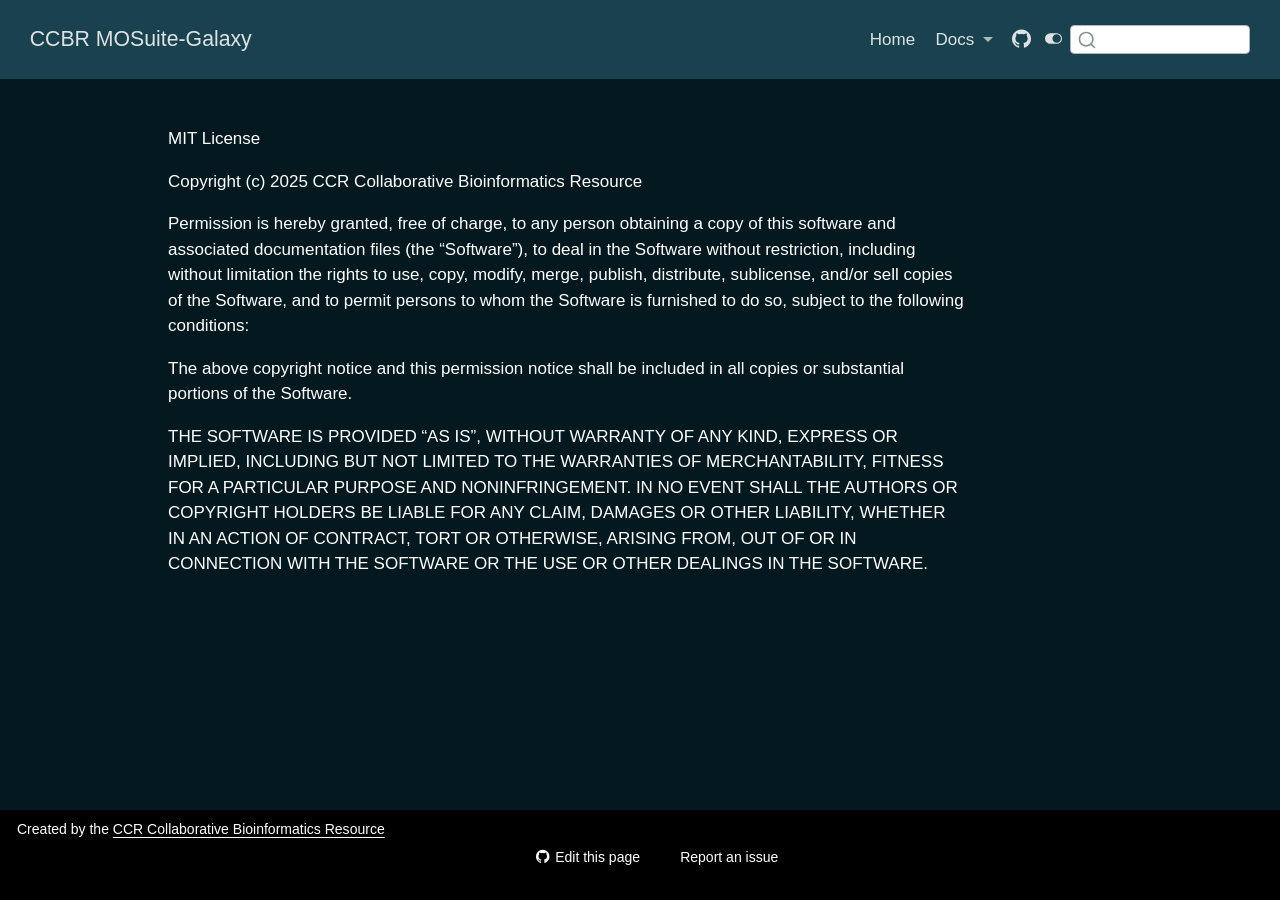
<file: LICENSE.html>
<!DOCTYPE html>
<html xmlns="http://www.w3.org/1999/xhtml" lang="en" xml:lang="en"><head>

<meta charset="utf-8">
<meta name="generator" content="quarto-1.10.18">

<meta name="viewport" content="width=device-width, initial-scale=1.0, user-scalable=yes">


<title>license – CCBR MOSuite-Galaxy</title>
<style>
/* Default styles provided by pandoc.
** See https://pandoc.org/MANUAL.html#variables-for-html for config info.
*/
span.smallcaps{font-variant: small-caps;}
div.columns{display: flex; gap: 1.5em;}
div.column{flex: auto;}
@media screen {
div.columns{gap: min(4vw, 1.5em);}
div.column{overflow-x: auto;}
}
div.hanging-indent{margin-left: 1.5em; text-indent: -1.5em;}
ul.task-list{list-style: none;}
ul.task-list li input[type="checkbox"] {
  width: 0.8em;
  margin: 0 0.8em 0.2em -1em; /* quarto-specific, see https://github.com/quarto-dev/quarto-cli/issues/4556 */ 
  vertical-align: middle;
}
</style>


<script src="site_libs/quarto-nav/quarto-nav.js"></script>
<script src="site_libs/quarto-nav/headroom.min.js"></script>
<script src="site_libs/clipboard/clipboard.min.js"></script>
<script src="site_libs/quarto-search/autocomplete.umd.js"></script>
<script src="site_libs/quarto-search/fuse.min.js"></script>
<script src="site_libs/quarto-search/quarto-search.js"></script>
<meta name="quarto:offset" content="./">
<script src="site_libs/quarto-html/quarto.js" type="module"></script>
<script src="site_libs/quarto-html/tabsets/tabsets.js" type="module"></script>
<script src="site_libs/quarto-html/popper.min.js"></script>
<script src="site_libs/quarto-html/tippy.umd.min.js"></script>
<script src="site_libs/quarto-html/anchor.min.js"></script>
<link href="site_libs/quarto-html/tippy.css" rel="stylesheet">
<link href="site_libs/quarto-html/quarto-syntax-highlighting-0983f9b24cd05d0af2a597b18f898908.css" rel="stylesheet" class="quarto-color-scheme" id="quarto-text-highlighting-styles">
<link href="site_libs/quarto-html/quarto-syntax-highlighting-dark-0384d355bad17beb229ae90d6df7cfa0.css" rel="stylesheet" class="quarto-color-scheme quarto-color-alternate" id="quarto-text-highlighting-styles">
<script src="site_libs/bootstrap/bootstrap.min.js"></script>
<link href="site_libs/bootstrap/bootstrap-icons.css" rel="stylesheet">
<link href="site_libs/bootstrap/bootstrap-62099d7a4400582abc1a3831b12636bd.min.css" rel="stylesheet" append-hash="true" class="quarto-color-scheme" id="quarto-bootstrap" data-mode="light">
<link href="site_libs/bootstrap/bootstrap-dark-77e9bf3659891e44199c42765519d975.min.css" rel="stylesheet" append-hash="true" class="quarto-color-scheme quarto-color-alternate" id="quarto-bootstrap" data-mode="dark">
<script id="quarto-search-options" type="application/json">{
  "location": "navbar",
  "copy-button": false,
  "collapse-after": 3,
  "panel-placement": "end",
  "type": "textbox",
  "limit": 50,
  "keyboard-shortcut": [
    "f",
    "/",
    "s"
  ],
  "language": {
    "search-no-results-text": "No results",
    "search-matching-documents-text": "matching documents",
    "search-copy-link-title": "Copy link to search",
    "search-hide-matches-text": "Hide additional matches",
    "search-more-match-text": "more match in this document",
    "search-more-matches-text": "more matches in this document",
    "search-clear-button-title": "Clear",
    "search-text-placeholder": "",
    "search-detached-cancel-button-title": "Cancel",
    "search-submit-button-title": "Submit",
    "search-label": "Search"
  }
}</script>


</head>

<body class="nav-fixed quarto-dark"><script id="quarto-html-before-body" type="application/javascript">
    const toggleBodyColorMode = (bsSheetEl) => {
      const mode = bsSheetEl.getAttribute("data-mode");
      const bodyEl = window.document.querySelector("body");
      if (mode === "dark") {
        bodyEl.classList.add("quarto-dark");
        bodyEl.classList.remove("quarto-light");
      } else {
        bodyEl.classList.add("quarto-light");
        bodyEl.classList.remove("quarto-dark");
      }
    }
    const toggleBodyColorPrimary = () => {
      const bsSheetEl = window.document.querySelector("link#quarto-bootstrap:not([rel=disabled-stylesheet])");
      if (bsSheetEl) {
        toggleBodyColorMode(bsSheetEl);
      }
    }
    const setColorSchemeToggle = (alternate) => {
      const toggles = window.document.querySelectorAll('.quarto-color-scheme-toggle');
      for (let i=0; i < toggles.length; i++) {
        const toggle = toggles[i];
        if (toggle) {
          if (alternate) {
            toggle.classList.add("alternate");
          } else {
            toggle.classList.remove("alternate");
          }
        }
      }
    };
    const toggleColorMode = (alternate) => {
      // Switch the stylesheets
      const primaryStylesheets = window.document.querySelectorAll('link.quarto-color-scheme:not(.quarto-color-alternate)');
      const alternateStylesheets = window.document.querySelectorAll('link.quarto-color-scheme.quarto-color-alternate');
      manageTransitions('#quarto-margin-sidebar .nav-link', false);
      if (alternate) {
        // note: dark is layered on light, we don't disable primary!
        enableStylesheet(alternateStylesheets);
        for (const sheetNode of alternateStylesheets) {
          if (sheetNode.id === "quarto-bootstrap") {
            toggleBodyColorMode(sheetNode);
          }
        }
      } else {
        disableStylesheet(alternateStylesheets);
        enableStylesheet(primaryStylesheets)
        toggleBodyColorPrimary();
      }
      manageTransitions('#quarto-margin-sidebar .nav-link', true);
      // Switch the toggles
      setColorSchemeToggle(alternate)
      // Hack to workaround the fact that safari doesn't
      // properly recolor the scrollbar when toggling (#1455)
      if (navigator.userAgent.indexOf('Safari') > 0 && navigator.userAgent.indexOf('Chrome') == -1) {
        manageTransitions("body", false);
        window.scrollTo(0, 1);
        setTimeout(() => {
          window.scrollTo(0, 0);
          manageTransitions("body", true);
        }, 40);
      }
    }
    const disableStylesheet = (stylesheets) => {
      for (let i=0; i < stylesheets.length; i++) {
        const stylesheet = stylesheets[i];
        stylesheet.rel = 'disabled-stylesheet';
      }
    }
    const enableStylesheet = (stylesheets) => {
      for (let i=0; i < stylesheets.length; i++) {
        const stylesheet = stylesheets[i];
        if(stylesheet.rel !== 'stylesheet') { // for Chrome, which will still FOUC without this check
          stylesheet.rel = 'stylesheet';
        }
      }
    }
    const manageTransitions = (selector, allowTransitions) => {
      const els = window.document.querySelectorAll(selector);
      for (let i=0; i < els.length; i++) {
        const el = els[i];
        if (allowTransitions) {
          el.classList.remove('notransition');
        } else {
          el.classList.add('notransition');
        }
      }
    }
    const isFileUrl = () => {
      return window.location.protocol === 'file:';
    }
    const hasAlternateSentinel = () => {
      let styleSentinel = getColorSchemeSentinel();
      if (styleSentinel !== null) {
        return styleSentinel === "alternate";
      } else {
        return false;
      }
    }
    const setStyleSentinel = (alternate) => {
      const value = alternate ? "alternate" : "default";
      if (!isFileUrl()) {
        window.localStorage.setItem("quarto-color-scheme", value);
      } else {
        localAlternateSentinel = value;
      }
    }
    const getColorSchemeSentinel = () => {
      if (!isFileUrl()) {
        const storageValue = window.localStorage.getItem("quarto-color-scheme");
        return storageValue != null ? storageValue : localAlternateSentinel;
      } else {
        return localAlternateSentinel;
      }
    }
    const toggleGiscusIfUsed = (isAlternate, darkModeDefault) => {
      const baseTheme = document.querySelector('#giscus-base-theme')?.value ?? 'light';
      const alternateTheme = document.querySelector('#giscus-alt-theme')?.value ?? 'dark';
      let newTheme = '';
      if(authorPrefersDark) {
        newTheme = isAlternate ? baseTheme : alternateTheme;
      } else {
        newTheme = isAlternate ? alternateTheme : baseTheme;
      }
      const changeGiscusTheme = () => {
        // From: https://github.com/giscus/giscus/issues/336
        const sendMessage = (message) => {
          const iframe = document.querySelector('iframe.giscus-frame');
          if (!iframe) return;
          iframe.contentWindow.postMessage({ giscus: message }, 'https://giscus.app');
        }
        sendMessage({
          setConfig: {
            theme: newTheme
          }
        });
      }
      const isGiscussLoaded = window.document.querySelector('iframe.giscus-frame') !== null;
      if (isGiscussLoaded) {
        changeGiscusTheme();
      }
    };
    const authorPrefersDark = true;
    const darkModeDefault = authorPrefersDark;
    let localAlternateSentinel = darkModeDefault ? 'alternate' : 'default';
    // Dark / light mode switch
    window.quartoToggleColorScheme = () => {
      // Read the current dark / light value
      let toAlternate = !hasAlternateSentinel();
      toggleColorMode(toAlternate);
      setStyleSentinel(toAlternate);
      toggleGiscusIfUsed(toAlternate, darkModeDefault);
      window.dispatchEvent(new Event('resize'));
    };
    // Switch to dark mode if need be
    if (hasAlternateSentinel()) {
      toggleColorMode(true);
    } else {
      toggleColorMode(false);
    }
  </script>

<div id="quarto-search-results"></div>
  <header id="quarto-header" class="headroom fixed-top">
    <nav class="navbar navbar-expand-lg " data-bs-theme="dark">
      <div class="navbar-container container-fluid">
      <div class="navbar-brand-container mx-auto">
    <a class="navbar-brand" href="./index.html">
    <span class="navbar-title">CCBR MOSuite-Galaxy</span>
    </a>
  </div>
            <div id="quarto-search" class="" title="Search"></div>
          <button class="navbar-toggler" type="button" data-bs-toggle="collapse" data-bs-target="#navbarCollapse" aria-controls="navbarCollapse" role="menu" aria-expanded="false" aria-label="Toggle navigation" onclick="if (window.quartoToggleHeadroom) { window.quartoToggleHeadroom(); }">
  <span class="navbar-toggler-icon"></span>
</button>
          <div class="collapse navbar-collapse" id="navbarCollapse">
            <ul class="navbar-nav navbar-nav-scroll ms-auto">
  <li class="nav-item">
    <a class="nav-link" href="./index.html"> 
<span class="menu-text">Home</span></a>
  </li>  
  <li class="nav-item dropdown ">
    <a class="nav-link dropdown-toggle" href="#" id="nav-menu-docs" role="link" data-bs-toggle="dropdown" aria-expanded="false">
 <span class="menu-text">Docs</span>
    </a>
    <ul class="dropdown-menu dropdown-menu-end" aria-labelledby="nav-menu-docs">    
        <li>
    <a class="dropdown-item" href="./cite.html">
 <span class="dropdown-text">Citation</span></a>
  </li>  
        <li>
    <a class="dropdown-item" href="./LICENSE.html">
 <span class="dropdown-text">License</span></a>
  </li>  
        <li>
    <a class="dropdown-item" href="./CHANGELOG.html">
 <span class="dropdown-text">Changelog</span></a>
  </li>  
    </ul>
  </li>
  <li class="nav-item compact">
    <a class="nav-link" href="https://github.com/CCBR/MOSuite-Galaxy"> <i class="bi bi-github" role="img" aria-label="CCBR/MOSuite-Galaxy GitHub">
</i> 
<span class="menu-text"></span></a>
  </li>  
</ul>
          </div> <!-- /navcollapse -->
            <div class="quarto-navbar-tools">
  <a href="" class="quarto-color-scheme-toggle quarto-navigation-tool  px-1" onclick="window.quartoToggleColorScheme(); return false;" title="Toggle dark mode"><i class="bi"></i></a>
</div>
      </div> <!-- /container-fluid -->
    </nav>
</header>
<!-- content -->
<div id="quarto-content" class="quarto-container page-columns page-rows-contents page-layout-article page-navbar">
<!-- sidebar -->
<!-- margin-sidebar -->
    <div id="quarto-margin-sidebar" class="sidebar margin-sidebar zindex-bottom">
        
    </div>
<!-- main -->
<main class="content" id="quarto-document-content"><header id="title-block-header" class="quarto-title-block"></header>





<p>MIT License</p>
<p>Copyright (c) 2025 CCR Collaborative Bioinformatics Resource</p>
<p>Permission is hereby granted, free of charge, to any person obtaining a copy of this software and associated documentation files (the “Software”), to deal in the Software without restriction, including without limitation the rights to use, copy, modify, merge, publish, distribute, sublicense, and/or sell copies of the Software, and to permit persons to whom the Software is furnished to do so, subject to the following conditions:</p>
<p>The above copyright notice and this permission notice shall be included in all copies or substantial portions of the Software.</p>
<p>THE SOFTWARE IS PROVIDED “AS IS”, WITHOUT WARRANTY OF ANY KIND, EXPRESS OR IMPLIED, INCLUDING BUT NOT LIMITED TO THE WARRANTIES OF MERCHANTABILITY, FITNESS FOR A PARTICULAR PURPOSE AND NONINFRINGEMENT. IN NO EVENT SHALL THE AUTHORS OR COPYRIGHT HOLDERS BE LIABLE FOR ANY CLAIM, DAMAGES OR OTHER LIABILITY, WHETHER IN AN ACTION OF CONTRACT, TORT OR OTHERWISE, ARISING FROM, OUT OF OR IN CONNECTION WITH THE SOFTWARE OR THE USE OR OTHER DEALINGS IN THE SOFTWARE.</p>



</main> <!-- /main -->
<script id="quarto-html-after-body" type="application/javascript">
  window.document.addEventListener("DOMContentLoaded", function (event) {
    // Ensure there is a toggle, if there isn't float one in the top right
    if (window.document.querySelector('.quarto-color-scheme-toggle') === null) {
      const a = window.document.createElement('a');
      a.classList.add('top-right');
      a.classList.add('quarto-color-scheme-toggle');
      a.href = "";
      a.onclick = function() { try { window.quartoToggleColorScheme(); } catch {} return false; };
      const i = window.document.createElement("i");
      i.classList.add('bi');
      a.appendChild(i);
      window.document.body.appendChild(a);
    }
    setColorSchemeToggle(hasAlternateSentinel())
    const icon = "";
    const anchorJS = new window.AnchorJS();
    anchorJS.options = {
      placement: 'right',
      icon: icon
    };
    anchorJS.add('.anchored');
    const isCodeAnnotation = (el) => {
      for (const clz of el.classList) {
        if (clz.startsWith('code-annotation-')) {                     
          return true;
        }
      }
      return false;
    }
    const onCopySuccess = function(e) {
      // button target
      const button = e.trigger;
      // don't keep focus
      button.blur();
      // flash "checked"
      button.classList.add('code-copy-button-checked');
      var currentTitle = button.getAttribute("title");
      button.setAttribute("title", "Copied!");
      let tooltip;
      if (window.bootstrap) {
        button.setAttribute("data-bs-toggle", "tooltip");
        button.setAttribute("data-bs-placement", "left");
        button.setAttribute("data-bs-title", "Copied!");
        tooltip = new bootstrap.Tooltip(button, 
          { trigger: "manual", 
            customClass: "code-copy-button-tooltip",
            offset: [0, -8]});
        tooltip.show();    
      }
      setTimeout(function() {
        if (tooltip) {
          tooltip.hide();
          button.removeAttribute("data-bs-title");
          button.removeAttribute("data-bs-toggle");
          button.removeAttribute("data-bs-placement");
        }
        button.setAttribute("title", currentTitle);
        button.classList.remove('code-copy-button-checked');
      }, 1000);
      // clear code selection
      e.clearSelection();
    }
    const getTextToCopy = function(trigger) {
      const outerScaffold = trigger.parentElement.cloneNode(true);
      const codeEl = outerScaffold.querySelector('code');
      for (const childEl of codeEl.children) {
        if (isCodeAnnotation(childEl)) {
          childEl.remove();
        }
      }
      return codeEl.innerText;
    }
    const clipboard = new window.ClipboardJS('.code-copy-button:not([data-in-quarto-modal])', {
      text: getTextToCopy
    });
    clipboard.on('success', onCopySuccess);
    if (window.document.getElementById('quarto-embedded-source-code-modal')) {
      const clipboardModal = new window.ClipboardJS('.code-copy-button[data-in-quarto-modal]', {
        text: getTextToCopy,
        container: window.document.getElementById('quarto-embedded-source-code-modal')
      });
      clipboardModal.on('success', onCopySuccess);
    }
      var localhostRegex = new RegExp(/^(?:http|https):\/\/localhost\:?[0-9]*\//);
      var mailtoRegex = new RegExp(/^mailto:/);
        var filterRegex = new RegExp("https:\/\/ccbr\.github\.io\/MOSuite-Galaxy");
      var isInternal = (href) => {
          return filterRegex.test(href) || localhostRegex.test(href) || mailtoRegex.test(href);
      }
      // Inspect non-navigation links and adorn them if external
     var links = window.document.querySelectorAll('a[href]:not(.nav-link):not(.navbar-brand):not(.toc-action):not(.sidebar-link):not(.sidebar-item-toggle):not(.pagination-link):not(.no-external):not([aria-hidden]):not(.dropdown-item):not(.quarto-navigation-tool):not(.about-link)');
      for (var i=0; i<links.length; i++) {
        const link = links[i];
        if (!isInternal(link.href)) {
          // undo the damage that might have been done by quarto-nav.js in the case of
          // links that we want to consider external
          if (link.dataset.originalHref !== undefined) {
            link.href = link.dataset.originalHref;
          }
        }
      }
    function tippyHover(el, contentFn, onTriggerFn, onUntriggerFn) {
      const config = {
        allowHTML: true,
        maxWidth: 500,
        delay: 100,
        arrow: false,
        appendTo: function(el) {
            return el.parentElement;
        },
        interactive: true,
        interactiveBorder: 10,
        theme: 'quarto',
        placement: 'bottom-start',
      };
      if (contentFn) {
        config.content = contentFn;
      }
      if (onTriggerFn) {
        config.onTrigger = onTriggerFn;
      }
      if (onUntriggerFn) {
        config.onUntrigger = onUntriggerFn;
      }
      window.tippy(el, config); 
    }
    const noterefs = window.document.querySelectorAll('a[role="doc-noteref"]');
    for (var i=0; i<noterefs.length; i++) {
      const ref = noterefs[i];
      tippyHover(ref, function() {
        // use id or data attribute instead here
        let href = ref.getAttribute('data-footnote-href') || ref.getAttribute('href');
        try { href = new URL(href).hash; } catch {}
        const id = href.replace(/^#\/?/, "");
        const note = window.document.getElementById(id);
        if (note) {
          return note.innerHTML;
        } else {
          return "";
        }
      });
    }
    const xrefs = window.document.querySelectorAll('a.quarto-xref');
    const processXRef = (id, note) => {
      // Strip column container classes
      const stripColumnClz = (el) => {
        el.classList.remove("page-full", "page-columns");
        if (el.children) {
          for (const child of el.children) {
            stripColumnClz(child);
          }
        }
      }
      stripColumnClz(note)
      if (id === null || id.startsWith('sec-')) {
        // Special case sections, only their first couple elements
        const container = document.createElement("div");
        if (note.children && note.children.length > 2) {
          container.appendChild(note.children[0].cloneNode(true));
          for (let i = 1; i < note.children.length; i++) {
            const child = note.children[i];
            if (child.tagName === "P" && child.innerText === "") {
              continue;
            } else {
              container.appendChild(child.cloneNode(true));
              break;
            }
          }
          if (window.Quarto?.typesetMath) {
            window.Quarto.typesetMath(container);
          }
          return container.innerHTML
        } else {
          if (window.Quarto?.typesetMath) {
            window.Quarto.typesetMath(note);
          }
          return note.innerHTML;
        }
      } else {
        // Remove any anchor links if they are present
        const anchorLink = note.querySelector('a.anchorjs-link');
        if (anchorLink) {
          anchorLink.remove();
        }
        if (window.Quarto?.typesetMath) {
          window.Quarto.typesetMath(note);
        }
        if (note.classList.contains("callout")) {
          return note.outerHTML;
        } else {
          return note.innerHTML;
        }
      }
    }
    for (var i=0; i<xrefs.length; i++) {
      const xref = xrefs[i];
      tippyHover(xref, undefined, function(instance) {
        instance.disable();
        let url = xref.getAttribute('href');
        let hash = undefined; 
        if (url.startsWith('#')) {
          hash = url;
        } else {
          try { hash = new URL(url).hash; } catch {}
        }
        if (hash) {
          const id = hash.replace(/^#\/?/, "");
          const note = window.document.getElementById(id);
          if (note !== null) {
            try {
              const html = processXRef(id, note.cloneNode(true));
              instance.setContent(html);
            } finally {
              instance.enable();
              instance.show();
            }
          } else {
            // See if we can fetch this
            fetch(url.split('#')[0])
            .then(res => res.text())
            .then(html => {
              const parser = new DOMParser();
              const htmlDoc = parser.parseFromString(html, "text/html");
              const note = htmlDoc.getElementById(id);
              if (note !== null) {
                const html = processXRef(id, note);
                instance.setContent(html);
              } 
            }).finally(() => {
              instance.enable();
              instance.show();
            });
          }
        } else {
          // See if we can fetch a full url (with no hash to target)
          // This is a special case and we should probably do some content thinning / targeting
          fetch(url)
          .then(res => res.text())
          .then(html => {
            const parser = new DOMParser();
            const htmlDoc = parser.parseFromString(html, "text/html");
            const note = htmlDoc.querySelector('main.content');
            if (note !== null) {
              // This should only happen for chapter cross references
              // (since there is no id in the URL)
              // remove the first header
              if (note.children.length > 0 && note.children[0].tagName === "HEADER") {
                note.children[0].remove();
              }
              const html = processXRef(null, note);
              instance.setContent(html);
            } 
          }).finally(() => {
            instance.enable();
            instance.show();
          });
        }
      }, function(instance) {
      });
    }
        let selectedAnnoteEl;
        const selectorForAnnotation = ( cell, annotation) => {
          let cellAttr = 'data-code-cell="' + cell + '"';
          let lineAttr = 'data-code-annotation="' +  annotation + '"';
          const selector = 'span[' + cellAttr + '][' + lineAttr + ']';
          return selector;
        }
        const selectCodeLines = (annoteEl) => {
          const doc = window.document;
          const targetCell = annoteEl.getAttribute("data-target-cell");
          const targetAnnotation = annoteEl.getAttribute("data-target-annotation");
          const annoteSpan = window.document.querySelector(selectorForAnnotation(targetCell, targetAnnotation));
          const lines = annoteSpan.getAttribute("data-code-lines").split(",");
          const lineIds = lines.map((line) => {
            return targetCell + "-" + line;
          })
          let top = null;
          let height = null;
          let parent = null;
          if (lineIds.length > 0) {
              //compute the position of the single el (top and bottom and make a div)
              const el = window.document.getElementById(lineIds[0]);
              top = el.offsetTop;
              height = el.offsetHeight;
              parent = el.parentElement.parentElement;
            if (lineIds.length > 1) {
              const lastEl = window.document.getElementById(lineIds[lineIds.length - 1]);
              const bottom = lastEl.offsetTop + lastEl.offsetHeight;
              height = bottom - top;
            }
            if (top !== null && height !== null && parent !== null) {
              // cook up a div (if necessary) and position it 
              let div = window.document.getElementById("code-annotation-line-highlight");
              if (div === null) {
                div = window.document.createElement("div");
                div.setAttribute("id", "code-annotation-line-highlight");
                div.style.position = 'absolute';
                parent.appendChild(div);
              }
              div.style.top = top - 2 + "px";
              div.style.height = height + 4 + "px";
              div.style.left = 0;
              let gutterDiv = window.document.getElementById("code-annotation-line-highlight-gutter");
              if (gutterDiv === null) {
                gutterDiv = window.document.createElement("div");
                gutterDiv.setAttribute("id", "code-annotation-line-highlight-gutter");
                gutterDiv.style.position = 'absolute';
                const codeCell = window.document.getElementById(targetCell);
                const gutter = codeCell.querySelector('.code-annotation-gutter');
                gutter.appendChild(gutterDiv);
              }
              gutterDiv.style.top = top - 2 + "px";
              gutterDiv.style.height = height + 4 + "px";
            }
            selectedAnnoteEl = annoteEl;
          }
        };
        const unselectCodeLines = () => {
          const elementsIds = ["code-annotation-line-highlight", "code-annotation-line-highlight-gutter"];
          elementsIds.forEach((elId) => {
            const div = window.document.getElementById(elId);
            if (div) {
              div.remove();
            }
          });
          selectedAnnoteEl = undefined;
        };
          // Handle positioning of the toggle
      window.addEventListener(
        "resize",
        throttle(() => {
          elRect = undefined;
          if (selectedAnnoteEl) {
            selectCodeLines(selectedAnnoteEl);
          }
        }, 10)
      );
      function throttle(fn, ms) {
      let throttle = false;
      let timer;
        return (...args) => {
          if(!throttle) { // first call gets through
              fn.apply(this, args);
              throttle = true;
          } else { // all the others get throttled
              if(timer) clearTimeout(timer); // cancel #2
              timer = setTimeout(() => {
                fn.apply(this, args);
                timer = throttle = false;
              }, ms);
          }
        };
      }
        // Attach click handler to the DT
        const annoteDls = window.document.querySelectorAll('dt[data-target-cell]');
        for (const annoteDlNode of annoteDls) {
          annoteDlNode.addEventListener('click', (event) => {
            const clickedEl = event.target;
            if (clickedEl !== selectedAnnoteEl) {
              unselectCodeLines();
              const activeEl = window.document.querySelector('dt[data-target-cell].code-annotation-active');
              if (activeEl) {
                activeEl.classList.remove('code-annotation-active');
              }
              selectCodeLines(clickedEl);
              clickedEl.classList.add('code-annotation-active');
            } else {
              // Unselect the line
              unselectCodeLines();
              clickedEl.classList.remove('code-annotation-active');
            }
          });
        }
    const findCites = (el) => {
      const parentEl = el.parentElement;
      if (parentEl) {
        const cites = parentEl.dataset.cites;
        if (cites) {
          return {
            el,
            cites: cites.split(' ')
          };
        } else {
          return findCites(el.parentElement)
        }
      } else {
        return undefined;
      }
    };
    var bibliorefs = window.document.querySelectorAll('a[role="doc-biblioref"]');
    for (var i=0; i<bibliorefs.length; i++) {
      const ref = bibliorefs[i];
      const citeInfo = findCites(ref);
      if (citeInfo) {
        tippyHover(citeInfo.el, function() {
          var popup = window.document.createElement('div');
          citeInfo.cites.forEach(function(cite) {
            var citeDiv = window.document.createElement('div');
            citeDiv.classList.add('hanging-indent');
            citeDiv.classList.add('csl-entry');
            var biblioDiv = window.document.getElementById('ref-' + cite);
            if (biblioDiv) {
              citeDiv.innerHTML = biblioDiv.innerHTML;
            }
            popup.appendChild(citeDiv);
          });
          return popup.innerHTML;
        });
      }
    }
  });
  </script>
</div> <!-- /content -->
<footer class="footer">
  <div class="nav-footer">
    <div class="nav-footer-left">
<p>Created by the <a href="https://github.com/CCBR">CCR Collaborative Bioinformatics Resource</a></p>
</div>   
    <div class="nav-footer-center">
      &nbsp;
    <div class="toc-actions"><ul><li><a href="https://github.com/CCBR/MOSuite-Galaxy/edit/main/LICENSE.md" class="toc-action"><i class="bi bi-github"></i>Edit this page</a></li><li><a href="https://github.com/CCBR/MOSuite-Galaxy/issues/new" class="toc-action"><i class="bi empty"></i>Report an issue</a></li></ul></div></div>
    <div class="nav-footer-right">
      &nbsp;
    </div>
  </div>
</footer>




</body></html>
</file>
<file: site_libs/quarto-html/tippy.css>
.tippy-box[data-animation=fade][data-state=hidden]{opacity:0}[data-tippy-root]{max-width:calc(100vw - 10px)}.tippy-box{position:relative;background-color:#333;color:#fff;border-radius:4px;font-size:14px;line-height:1.4;white-space:normal;outline:0;transition-property:transform,visibility,opacity}.tippy-box[data-placement^=top]>.tippy-arrow{bottom:0}.tippy-box[data-placement^=top]>.tippy-arrow:before{bottom:-7px;left:0;border-width:8px 8px 0;border-top-color:initial;transform-origin:center top}.tippy-box[data-placement^=bottom]>.tippy-arrow{top:0}.tippy-box[data-placement^=bottom]>.tippy-arrow:before{top:-7px;left:0;border-width:0 8px 8px;border-bottom-color:initial;transform-origin:center bottom}.tippy-box[data-placement^=left]>.tippy-arrow{right:0}.tippy-box[data-placement^=left]>.tippy-arrow:before{border-width:8px 0 8px 8px;border-left-color:initial;right:-7px;transform-origin:center left}.tippy-box[data-placement^=right]>.tippy-arrow{left:0}.tippy-box[data-placement^=right]>.tippy-arrow:before{left:-7px;border-width:8px 8px 8px 0;border-right-color:initial;transform-origin:center right}.tippy-box[data-inertia][data-state=visible]{transition-timing-function:cubic-bezier(.54,1.5,.38,1.11)}.tippy-arrow{width:16px;height:16px;color:#333}.tippy-arrow:before{content:"";position:absolute;border-color:transparent;border-style:solid}.tippy-content{position:relative;padding:5px 9px;z-index:1}
</file>
<file: site_libs/quarto-html/quarto-syntax-highlighting-0983f9b24cd05d0af2a597b18f898908.css>
/* quarto syntax highlight colors */
:root {
  --quarto-hl-ot-color: #003B4F;
  --quarto-hl-at-color: #657422;
  --quarto-hl-ss-color: #20794D;
  --quarto-hl-an-color: #5E5E5E;
  --quarto-hl-fu-color: #4758AB;
  --quarto-hl-st-color: #20794D;
  --quarto-hl-cf-color: #003B4F;
  --quarto-hl-op-color: #5E5E5E;
  --quarto-hl-er-color: #AD0000;
  --quarto-hl-bn-color: #AD0000;
  --quarto-hl-al-color: #AD0000;
  --quarto-hl-va-color: #111111;
  --quarto-hl-bu-color: inherit;
  --quarto-hl-ex-color: inherit;
  --quarto-hl-pp-color: #AD0000;
  --quarto-hl-in-color: #5E5E5E;
  --quarto-hl-vs-color: #20794D;
  --quarto-hl-wa-color: #5E5E5E;
  --quarto-hl-do-color: #5E5E5E;
  --quarto-hl-im-color: #00769E;
  --quarto-hl-ch-color: #20794D;
  --quarto-hl-dt-color: #AD0000;
  --quarto-hl-fl-color: #AD0000;
  --quarto-hl-co-color: #5E5E5E;
  --quarto-hl-cv-color: #5E5E5E;
  --quarto-hl-cn-color: #8f5902;
  --quarto-hl-sc-color: #5E5E5E;
  --quarto-hl-dv-color: #AD0000;
  --quarto-hl-kw-color: #003B4F;
}

/* other quarto variables */
:root {
  --quarto-font-monospace: "Roboto Mono", "Andale Mono" "Source Code Pro", monospace;
}

/* syntax highlight based on Pandoc's rules */
pre > code.sourceCode > span {
  color: #003B4F;
}

code.sourceCode > span {
  color: #003B4F;
}

div.sourceCode,
div.sourceCode pre.sourceCode {
  color: #003B4F;
}

/* Normal */
code span {
  color: #003B4F;
}

/* Alert */
code span.al {
  color: #AD0000;
  font-style: inherit;
}

/* Annotation */
code span.an {
  color: #5E5E5E;
  font-style: inherit;
}

/* Attribute */
code span.at {
  color: #657422;
  font-style: inherit;
}

/* BaseN */
code span.bn {
  color: #AD0000;
  font-style: inherit;
}

/* BuiltIn */
code span.bu {
  font-style: inherit;
}

/* ControlFlow */
code span.cf {
  color: #003B4F;
  font-weight: bold;
  font-style: inherit;
}

/* Char */
code span.ch {
  color: #20794D;
  font-style: inherit;
}

/* Constant */
code span.cn {
  color: #8f5902;
  font-style: inherit;
}

/* Comment */
code span.co {
  color: #5E5E5E;
  font-style: inherit;
}

/* CommentVar */
code span.cv {
  color: #5E5E5E;
  font-style: italic;
}

/* Documentation */
code span.do {
  color: #5E5E5E;
  font-style: italic;
}

/* DataType */
code span.dt {
  color: #AD0000;
  font-style: inherit;
}

/* DecVal */
code span.dv {
  color: #AD0000;
  font-style: inherit;
}

/* Error */
code span.er {
  color: #AD0000;
  font-style: inherit;
}

/* Extension */
code span.ex {
  font-style: inherit;
}

/* Float */
code span.fl {
  color: #AD0000;
  font-style: inherit;
}

/* Function */
code span.fu {
  color: #4758AB;
  font-style: inherit;
}

/* Import */
code span.im {
  color: #00769E;
  font-style: inherit;
}

/* Information */
code span.in {
  color: #5E5E5E;
  font-style: inherit;
}

/* Keyword */
code span.kw {
  color: #003B4F;
  font-weight: bold;
  font-style: inherit;
}

/* Operator */
code span.op {
  color: #5E5E5E;
  font-style: inherit;
}

/* Other */
code span.ot {
  color: #003B4F;
  font-style: inherit;
}

/* Preprocessor */
code span.pp {
  color: #AD0000;
  font-style: inherit;
}

/* SpecialChar */
code span.sc {
  color: #5E5E5E;
  font-style: inherit;
}

/* SpecialString */
code span.ss {
  color: #20794D;
  font-style: inherit;
}

/* String */
code span.st {
  color: #20794D;
  font-style: inherit;
}

/* Variable */
code span.va {
  color: #111111;
  font-style: inherit;
}

/* VerbatimString */
code span.vs {
  color: #20794D;
  font-style: inherit;
}

/* Warning */
code span.wa {
  color: #5E5E5E;
  font-style: italic;
}

.prevent-inlining {
  content: "</";
}

/*# sourceMappingURL=c4483a6b52e0ee54148090cc78c4c224.css.map */
</file>
<file: site_libs/quarto-html/quarto-syntax-highlighting-dark-0384d355bad17beb229ae90d6df7cfa0.css>
/* quarto syntax highlight colors */
:root {
  --quarto-hl-al-color: #f07178;
  --quarto-hl-an-color: #d4d0ab;
  --quarto-hl-at-color: #00e0e0;
  --quarto-hl-bn-color: #d4d0ab;
  --quarto-hl-bu-color: #abe338;
  --quarto-hl-ch-color: #abe338;
  --quarto-hl-co-color: #f8f8f2;
  --quarto-hl-cv-color: #ffd700;
  --quarto-hl-cn-color: #ffd700;
  --quarto-hl-cf-color: #ffa07a;
  --quarto-hl-dt-color: #ffa07a;
  --quarto-hl-dv-color: #d4d0ab;
  --quarto-hl-do-color: #f8f8f2;
  --quarto-hl-er-color: #f07178;
  --quarto-hl-ex-color: #00e0e0;
  --quarto-hl-fl-color: #d4d0ab;
  --quarto-hl-fu-color: #ffa07a;
  --quarto-hl-im-color: #abe338;
  --quarto-hl-in-color: #d4d0ab;
  --quarto-hl-kw-color: #ffa07a;
  --quarto-hl-op-color: #ffa07a;
  --quarto-hl-ot-color: #00e0e0;
  --quarto-hl-pp-color: #dcc6e0;
  --quarto-hl-re-color: #00e0e0;
  --quarto-hl-sc-color: #abe338;
  --quarto-hl-ss-color: #abe338;
  --quarto-hl-st-color: #abe338;
  --quarto-hl-va-color: #00e0e0;
  --quarto-hl-vs-color: #abe338;
  --quarto-hl-wa-color: #dcc6e0;
}

/* other quarto variables */
:root {
  --quarto-font-monospace: "Roboto Mono", "Andale Mono" "Source Code Pro", monospace;
}

/* syntax highlight based on Pandoc's rules */
pre > code.sourceCode > span {
  color: #f8f8f2;
}

code.sourceCode > span {
  color: #f8f8f2;
}

div.sourceCode,
div.sourceCode pre.sourceCode {
  color: #f8f8f2;
}

/* Normal */
code span {
  color: #f8f8f2;
}

/* Alert */
code span.al {
  color: #f07178;
}

/* Annotation */
code span.an {
  color: #d4d0ab;
}

/* Attribute */
code span.at {
  color: #00e0e0;
}

/* BaseN */
code span.bn {
  color: #d4d0ab;
}

/* BuiltIn */
code span.bu {
  color: #abe338;
}

/* ControlFlow */
code span.cf {
  font-weight: bold;
  color: #ffa07a;
}

/* Char */
code span.ch {
  color: #abe338;
}

/* Constant */
code span.cn {
  color: #ffd700;
}

/* Comment */
code span.co {
  font-style: italic;
  color: #f8f8f2;
}

/* CommentVar */
code span.cv {
  color: #ffd700;
}

/* Documentation */
code span.do {
  color: #f8f8f2;
}

/* DataType */
code span.dt {
  color: #ffa07a;
}

/* DecVal */
code span.dv {
  color: #d4d0ab;
}

/* Error */
code span.er {
  color: #f07178;
  text-decoration: underline;
}

/* Extension */
code span.ex {
  font-weight: bold;
  color: #00e0e0;
}

/* Float */
code span.fl {
  color: #d4d0ab;
}

/* Function */
code span.fu {
  color: #ffa07a;
}

/* Import */
code span.im {
  color: #abe338;
}

/* Information */
code span.in {
  color: #d4d0ab;
}

/* Keyword */
code span.kw {
  font-weight: bold;
  color: #ffa07a;
}

/* Operator */
code span.op {
  color: #ffa07a;
}

/* Other */
code span.ot {
  color: #00e0e0;
}

/* Preprocessor */
code span.pp {
  color: #dcc6e0;
}

/* RegionMarker */
code span.re {
  background-color: #f8f8f2;
  color: #00e0e0;
}

/* SpecialChar */
code span.sc {
  color: #abe338;
}

/* SpecialString */
code span.ss {
  color: #abe338;
}

/* String */
code span.st {
  color: #abe338;
}

/* Variable */
code span.va {
  color: #00e0e0;
}

/* VerbatimString */
code span.vs {
  color: #abe338;
}

/* Warning */
code span.wa {
  color: #dcc6e0;
}

.prevent-inlining {
  content: "</";
}

/*# sourceMappingURL=d02b45af68a3e36a70429a3ff24b249f.css.map */
</file>
